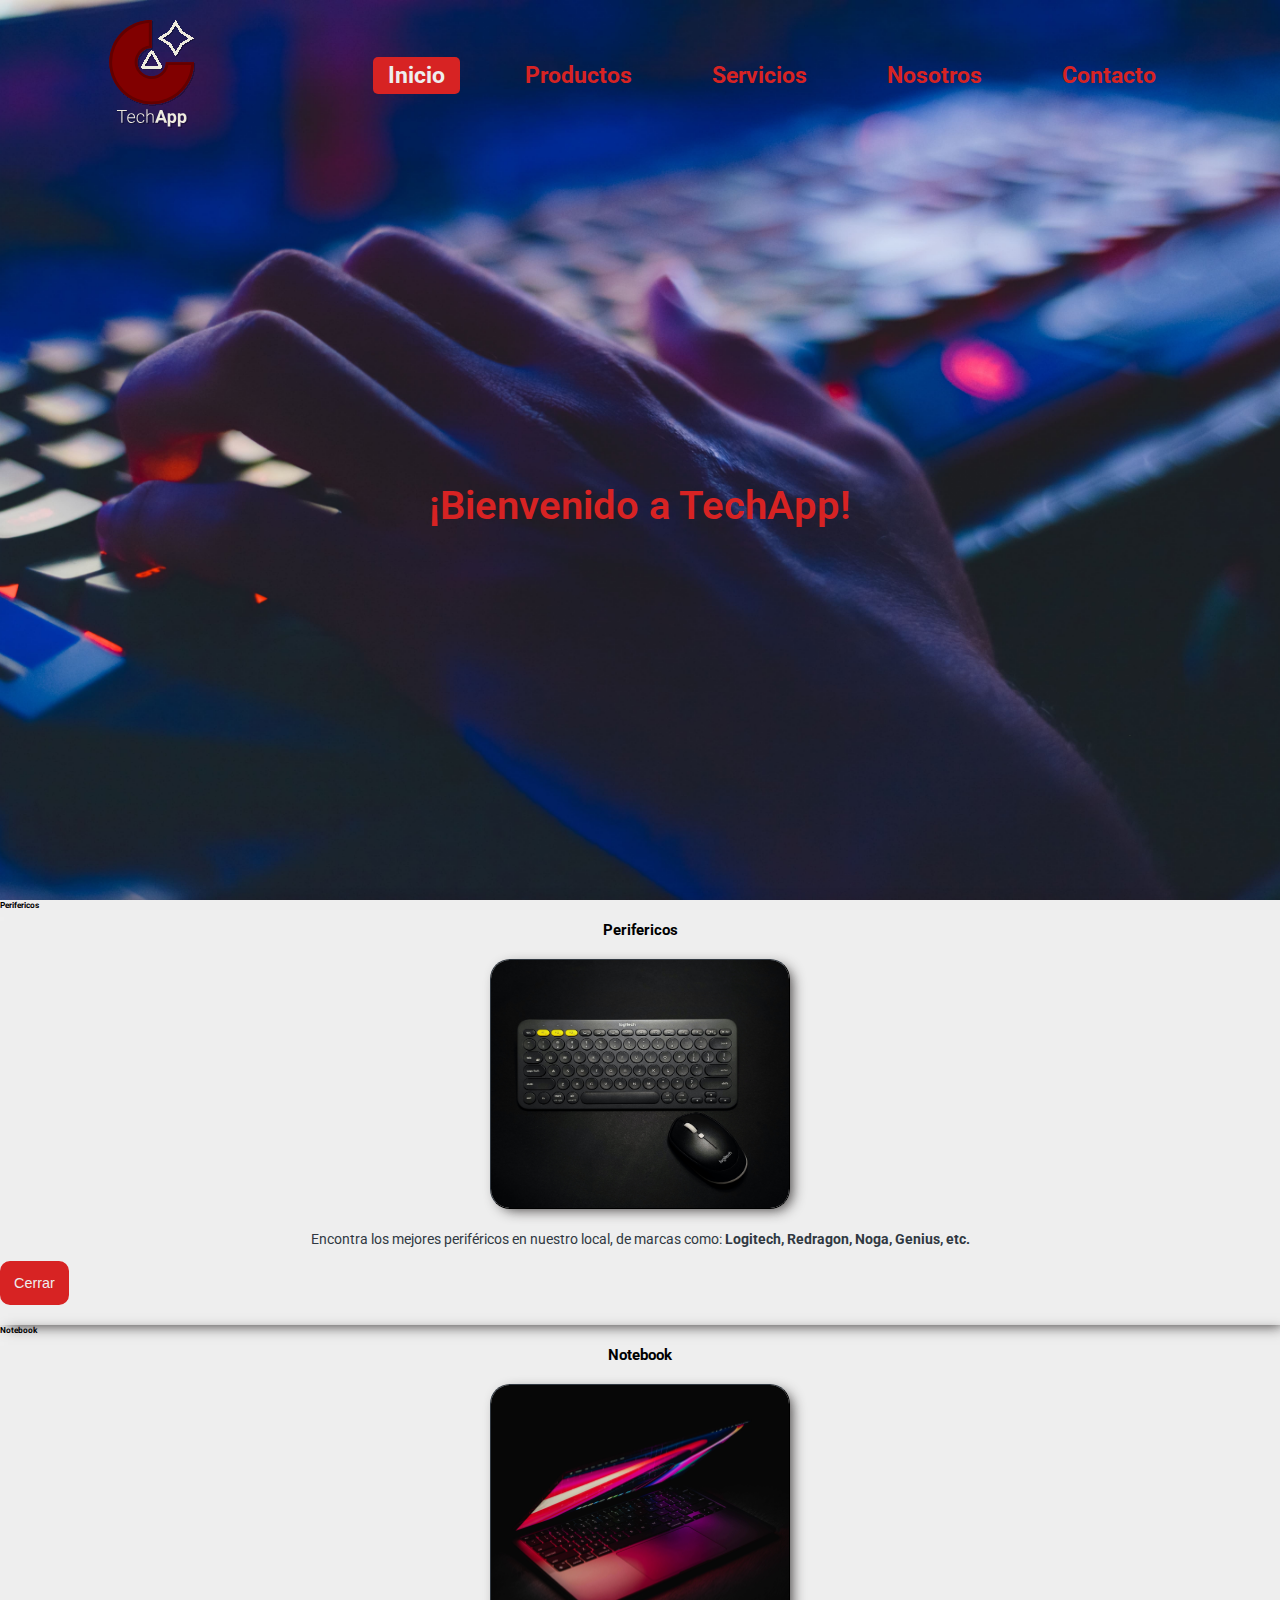
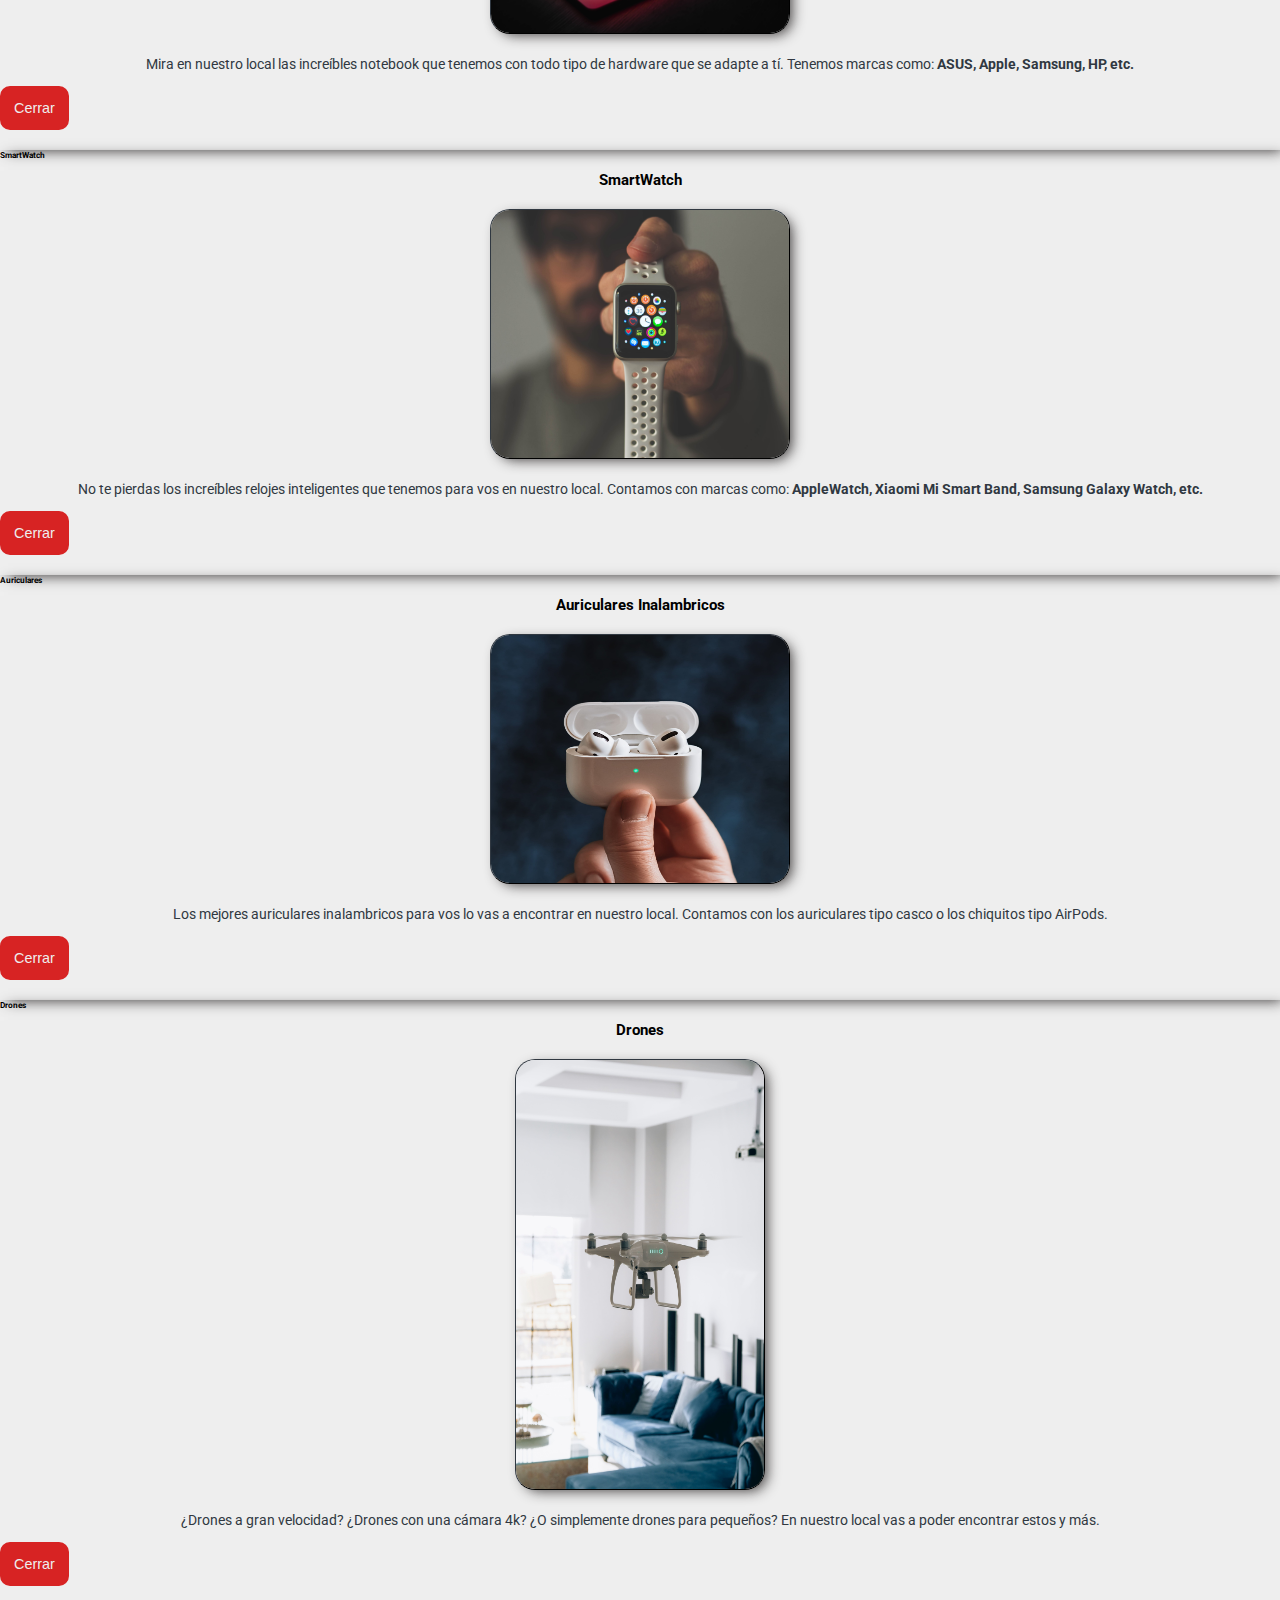
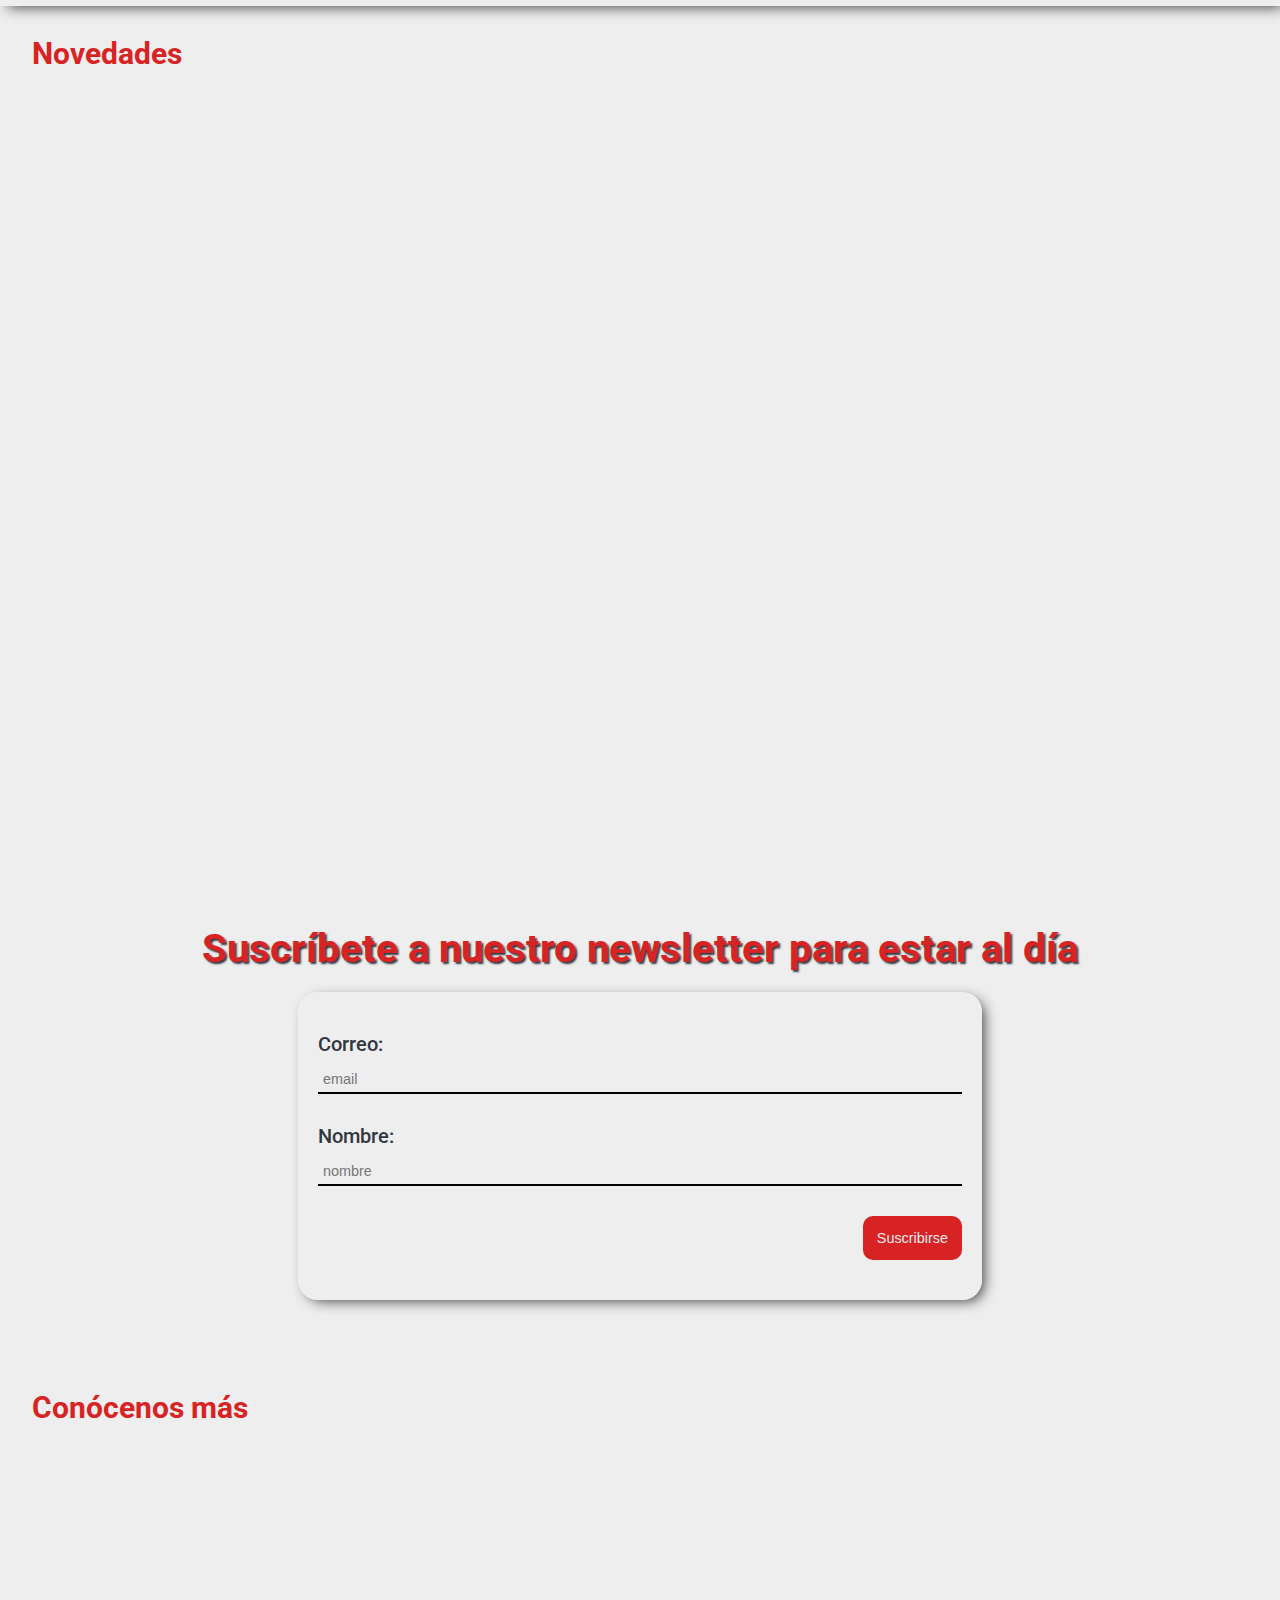
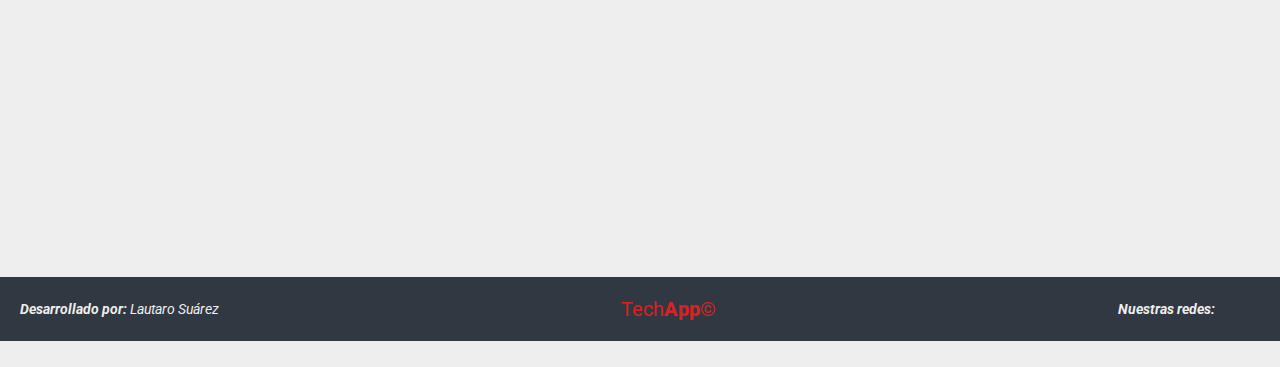
<file: index.html>
<!DOCTYPE html>
<html lang="es">
<head>
    <meta charset="UTF-8">
    <meta http-equiv="X-UA-Compatible" content="IE=edge">
    <meta name="viewport" content="width=device-width, initial-scale=1.0">
    <title>TechApp</title>
    <meta name="description" content="TechApp brinda productos tecnologicos a la venta en nuestro local">
    <meta name="keywords" content="Productos, Tecnologicos, Tecnología, Celulares, Notebook, PC, Computadoras, Drones, Relojes inteligente, Auriculares, newsletter">
    <!-- Bootstrap -->
    <link href="https://cdn.jsdelivr.net/npm/bootstrap@5.1.1/dist/css/bootstrap.min.css" rel="stylesheet" integrity="sha384-F3w7mX95PdgyTmZZMECAngseQB83DfGTowi0iMjiWaeVhAn4FJkqJByhZMI3AhiU" crossorigin="anonymous">
    <!-- CSS -->
    <link rel="stylesheet" href="./css/styles.css">
    <!-- Google Font -->
    <link rel="preconnect" href="https://fonts.googleapis.com">
<link rel="preconnect" href="https://fonts.gstatic.com" crossorigin>
<link href="https://fonts.googleapis.com/css2?family=Roboto:wght@100;300;400;500;700;900&display=swap" rel="stylesheet">
    <!-- Font Awesome -->
    <link rel="stylesheet" href="https://use.fontawesome.com/releases/v5.15.4/css/all.css" integrity="sha384-DyZ88mC6Up2uqS4h/KRgHuoeGwBcD4Ng9SiP4dIRy0EXTlnuz47vAwmeGwVChigm" crossorigin="anonymous">
    <!-- Animacion AOS -->
    <link rel="stylesheet" href="https://unpkg.com/aos@next/dist/aos.css" />
</head>
<body>
    <header id="header">
        <div>
            <a href="./index.html" id="logo">
                <img src="./img/logo2.svg" alt="Logo de techapp">
            </a>
            <!-- MENÚ DE NAVEGACIÓN -->
            <nav>
                <ul class="navegacion">
                    <li><a href="./index.html" id="activo">Inicio</a></li>
                    <li><a href="./paginas/productos.html">Productos</a></li>
                    <li><a href="./paginas/servicios.html">Servicios</a></li>
                    <li><a href="./paginas/nosotros.html">Nosotros</a></li>
                    <li><a href="./paginas/contacto.html">Contacto</a></li>
                </ul>
            </nav>
            <div class="menuHamburguesa">
                <div class="bar1"></div>
                <div class="bar2"></div>
                <div class="bar3"></div>
            </div>
        </div>
        <h1>¡Bienvenido a TechApp!</h1>
        <i class="fas fa-sort-down"></i>
    </header>

    <!-- SECCION MODALES -->
    <div class="modal fade" id="perifericos" tabindex="-1" aria-hidden="true">
        <div class="modal-dialog modal-dialog-centered">
        <div class="modal-content">
            <div class="modal-header">
            <h5 class="modal-title" >Perifericos</h5>
            <button type="button" class="btn-close" data-bs-dismiss="modal" aria-label="Close"></button>
            </div>
            <div class="modal-body modal-boot">
                <article class="modal-boot-description">
                    <h2>Perifericos</h2>
                    <img src="./img/perifericos.jpg" alt="Producto de perifericos" width="300" height="250">
                    <div class="detalles">
                        <p>Encontra los mejores periféricos en nuestro local, de marcas como: <b>Logitech, Redragon, Noga, Genius, etc. </b></p>
                    </div>
                </article>
            </div>
            <div class="modal-footer">
                <button type="button" class="btn btn-principal" data-bs-dismiss="modal">Cerrar</button>
            </div>
        </div>
        </div>
    </div>
    <div class="modal fade" id="notebook" tabindex="-1" aria-hidden="true">
        <div class="modal-dialog modal-dialog-centered">
        <div class="modal-content">
            <div class="modal-header">
            <h5 class="modal-title">Notebook</h5>
            <button type="button" class="btn-close" data-bs-dismiss="modal" aria-label="Close"></button>
            </div>
            <div class="modal-body modal-boot">
                <article class="modal-boot-description">
                    <h2>Notebook</h2>
                    <img src="./img/notebook.jpg" alt="Producto de notebook" width="300" height="250">
                    <div class="detalles">
                        <p>Mira en nuestro local las increíbles notebook que tenemos con todo tipo de hardware que se adapte a tí. Tenemos marcas como: <b>ASUS, Apple, Samsung, HP, etc.</b></p>
                    </div>
                </article>
            </div>
            <div class="modal-footer">
                <button type="button" class="btn btn-principal" data-bs-dismiss="modal">Cerrar</button>
            </div>
        </div>
        </div>
    </div>
    <div class="modal fade" id="smartwatch" tabindex="-1" aria-hidden="true">
        <div class="modal-dialog modal-dialog-centered">
        <div class="modal-content">
            <div class="modal-header">
            <h5 class="modal-title">SmartWatch</h5>
            <button type="button" class="btn-close" data-bs-dismiss="modal" aria-label="Close"></button>
            </div>
            <div class="modal-body modal-boot">
                <article class="modal-boot-description">
                    <h2>SmartWatch</h2>
                    <img src="./img/watch.jpg" alt="Producto de reloj inteligente" width="300" height="250">
                    <div class="detalles">
                        <p>No te pierdas los increíbles relojes inteligentes que tenemos para vos en nuestro local. Contamos con marcas como: <b>AppleWatch, Xiaomi Mi Smart Band, Samsung Galaxy Watch, etc.</b></p>
                    </div>
                </article>
            </div>
            <div class="modal-footer">
                <button type="button" class="btn btn-principal" data-bs-dismiss="modal">Cerrar</button>
            </div>
        </div>
        </div>
    </div>
    <div class="modal fade" id="auriculares" tabindex="-1" aria-hidden="true">
        <div class="modal-dialog modal-dialog-centered">
        <div class="modal-content">
            <div class="modal-header">
            <h5 class="modal-title">Auriculares</h5>
            <button type="button" class="btn-close" data-bs-dismiss="modal" aria-label="Close"></button>
            </div>
            <div class="modal-body modal-boot">
                <article class="modal-boot-description">
                    <h2>Auriculares Inalambricos</h2>
                    <img src="./img/auriculares.jpg" alt="Producto de auriculares" width="300" height="250">
                    <div class="detalles">
                        <p>Los mejores auriculares inalambricos para vos lo vas a encontrar en nuestro local. Contamos con los auriculares tipo casco o los chiquitos tipo AirPods.</p>
                    </div>
                </article>
            </div>
            <div class="modal-footer">
                <button type="button" class="btn btn-principal" data-bs-dismiss="modal">Cerrar</button>
            </div>
        </div>
        </div>
    </div>
    <div class="modal fade" id="drones" tabindex="-1" aria-hidden="true">
        <div class="modal-dialog modal-dialog-centered">
        <div class="modal-content">
            <div class="modal-header">
            <h5 class="modal-title">Drones</h5>
            <button type="button" class="btn-close" data-bs-dismiss="modal" aria-label="Close"></button>
            </div>
            <div class="modal-body modal-boot">
                <article class="modal-boot-description">
                    <h2>Drones</h2>
                    <img src="./img/drones.jpg" alt="Producto sobre drones" width="250" height="431">
                    <div class="detalles">
                        <p>¿Drones a gran velocidad? ¿Drones con una cámara 4k? ¿O simplemente drones para pequeños? En nuestro local vas a poder encontrar estos y más.</p>
                    </div>
                </article>
            </div>
            <div class="modal-footer">
                <button type="button" class="btn btn-principal" data-bs-dismiss="modal">Cerrar</button>
            </div>
        </div>
        </div>
    </div>

    <!-- SECCION NOVEDADES -->
    <section class="contenedor">
        <h2 class="dark-red">Novedades</h2>
        <div class="novedades">
            <div>
                <article class="novedades-producto" data-aos="fade-up">
                    <button data-bs-toggle="modal" data-bs-target="#perifericos">
                        <img src="./img/perifericos.jpg" alt="Producto de perifericos" width="300" height="250">
                    </button>
                    <div class="detalles">
                        <h3>Perifericos</h3>
                        <p>¡No te pierdas lo nuevo en perifericos!</p>
                        <!-- Botón para abrir el modal de bootstrap -->
                        <button type="button" class="btn btn-principal" data-bs-toggle="modal" data-bs-target="#perifericos"> Ver más </button>
                    </div>
                </article>
                <article class="novedades-producto" data-aos="fade-up">
                    <button data-bs-toggle="modal" data-bs-target="#notebook">
                        <img src="./img/notebook.jpg" alt="Producto de notebook" width="300" height="250">
                    </button>
                    <div class="detalles">
                        <h3>Notebook</h3>
                        <p>¡Mira estas notebooks de últimos modelos!</p>
                        <!-- Botón para abrir el modal de bootstrap -->
                        <button type="button" class="btn btn-principal" data-bs-toggle="modal" data-bs-target="#notebook"> Ver más </button>
                    </div>
                </article>
            </div>
            <div>
                <article class="novedades-producto" data-aos="fade-up">
                    <button data-bs-toggle="modal" data-bs-target="#smartwatch">
                        <img src="./img/watch.jpg" alt="Producto de reloj inteligente" width="300" height="250">
                    </button>
                    <div class="detalles">
                        <h3>SmartWatch</h3>
                        <p>¡Lo último en relojes inteligentes!</p>
                        <!-- Botón para abrir el modal de bootstrap -->
                        <button type="button" class="btn btn-principal" data-bs-toggle="modal" data-bs-target="#smartwatch"> Ver más </button>
                    </div>
                </article>
                <article class="novedades-producto" data-aos="fade-up">
                    <button data-bs-toggle="modal" data-bs-target="#auriculares">
                        <img src="./img/auriculares.jpg" alt="Producto de auriculares" width="300" height="250">
                    </button>
                    <div class="detalles">
                        <h3>Auriculares Inalambricos</h3>
                        <p>¡Lo bueno de escuchar música sin cables!</p>
                        <!-- Botón para abrir el modal de bootstrap -->
                        <button type="button" class="btn btn-principal" data-bs-toggle="modal" data-bs-target="#auriculares"> Ver más </button>
                    </div>
                </article>
            </div>
            <article class="novedades-producto" data-aos="fade-up">
                <button data-bs-toggle="modal" data-bs-target="#drones">
                    <img src="./img/drones.jpg" alt="Producto sobre drones" width="350" height="631">
                </button>
                <div class="detalles">
                    <h3>Drones</h3>
                    <p>¡Los drones ya están llegando!</p>
                    <!-- Botón para abrir el modal de bootstrap -->
                    <button type="button" class="btn btn-principal" data-bs-toggle="modal" data-bs-target="#drones"> Ver más </button>
                </div>
            </article>
        </div>
    </section>
    <!-- SECCION NEWSLETTERS -->
    <div class="newsletter">
        <div class="contenedor">
            <h2>Suscríbete a nuestro newsletter para estar al día</h2>
            <form action="GET" class="form-newsletter">
                <div>
                    <label for="email">Correo:</label>
                    <input type="email" id='email' class="input" placeholder="email" required>
                </div>
                <div>
                    <label for="nombre">Nombre:</label>
                    <input type="text" id='nombre' class="input" placeholder="nombre" required>
                </div>
                <input class="btn btn-principal" type="submit" value="Suscribirse">
            </form>
        </div>
    </div>
    <!-- SECCION CONÓCENOS MÁS -->
    <div class="contenedor">
        <h2 class="dark-red">Conócenos más</h2>
        <div class="seccion-conocenos" data-aos="fade-up">
            <a href="#">
                <img src="./img/conocenos.jpg" alt="Foto sobre nosotros">
            </a>
            <div class="detalles" id="detalles-conocenos">
                <h3>Nuestra historia</h3>
                <p>Conoce nuestra historia, horarios y donde estamos en este mundo haciendo click al boton de abajo.</p>
                <a class="btn btn-principal" href="./paginas/nosotros.html">Sobre TechApp</a>
            </div>
        </div>
    </div>
    <!-- FOOTER -->
    <footer>
        <p><strong>Desarrollado por:</strong> Lautaro Suárez</p>
        <a href="./index.html">Tech<span class="bold">App</span>&copy;</a>
        <div class="redes">
            <p><strong>Nuestras redes:</strong></p>
            <a href="#"><i class="fab fa-facebook"></i></a>
            <a href="#"><i class="fab fa-instagram"></i></a>
            <a href="#"><i class="fab fa-whatsapp"></i></a>
        </div>
    </footer>

    <!-- SECCIÓN RECARGA DE PÁGINA -->
    <div id="loader-wrapper">
        <span class="loader"><span class="loader-inner"></span></span>
        <h2>Cargando...</h2>
    </div>

    <!-- Bootstrap JS -->
    <script src="https://cdn.jsdelivr.net/npm/bootstrap@5.1.1/dist/js/bootstrap.bundle.min.js" integrity="sha384-/bQdsTh/da6pkI1MST/rWKFNjaCP5gBSY4sEBT38Q/9RBh9AH40zEOg7Hlq2THRZ" crossorigin="anonymous"></script>
    <!-- JavaScript -->
    <script src="./js/script.js"></script>
    <!-- AOS -->
    <script src="https://unpkg.com/aos@next/dist/aos.js"></script>
    <script>
        /* Iniciamos las animaciones de AOS */
        AOS.init();
    </script>
</body>
</html>
</file>
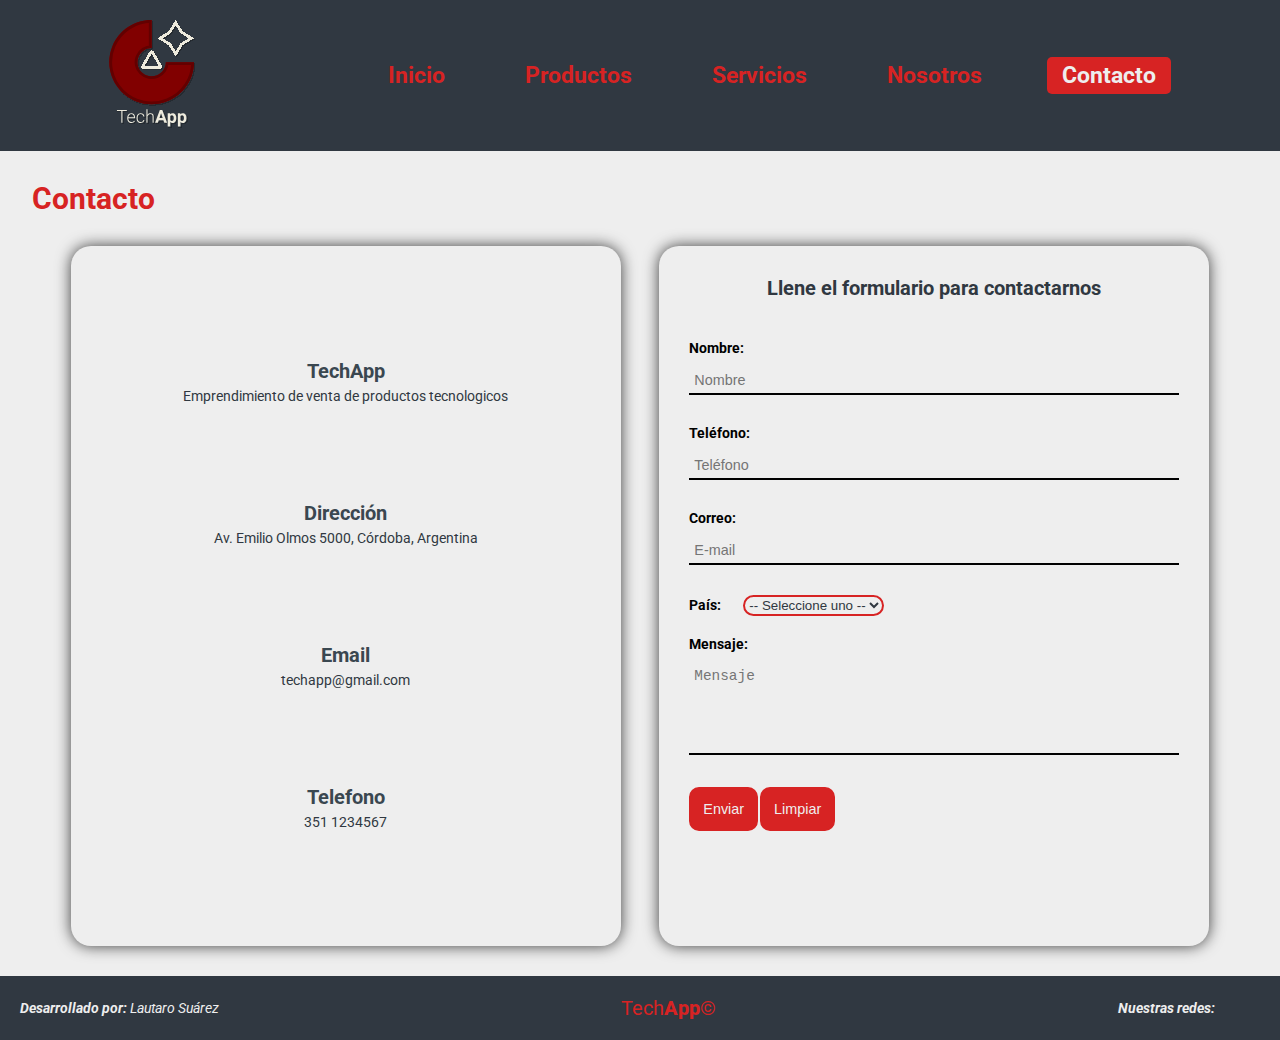
<file: paginas/contacto.html>
<!DOCTYPE html>
<html lang="es">
<head>
    <meta charset="UTF-8">
    <meta http-equiv="X-UA-Compatible" content="IE=edge">
    <meta name="viewport" content="width=device-width, initial-scale=1.0">
    <title>TechApp</title>
    <meta name="description" content="¿Todavía te quedan dudas? No hay problema! Entra y contactános">
    <meta name="keywords" content="Contacto, información, Hablar, Mensaje, Dudas, Preguntas">
    <!-- CSS -->
    <link rel="stylesheet" href="../css/styles.css">
    <!-- Google Font -->
    <link rel="preconnect" href="https://fonts.googleapis.com">
    <link rel="preconnect" href="https://fonts.gstatic.com" crossorigin>
    <link href="https://fonts.googleapis.com/css2?family=Roboto:wght@100;300;400;500;700;900&display=swap" rel="stylesheet">
    <!-- Font Awesome -->
    <link rel="stylesheet" href="https://use.fontawesome.com/releases/v5.15.4/css/all.css" integrity="sha384-DyZ88mC6Up2uqS4h/KRgHuoeGwBcD4Ng9SiP4dIRy0EXTlnuz47vAwmeGwVChigm" crossorigin="anonymous">
</head>
<body>
    <header>
        <a href="./index.html" id="logo">
            <img src="../img/logo2.svg" alt="Logo de techapp">
        </a>
        <!-- MENÚ DE NAVEGACIÓN -->
        <nav>
            <ul class="navegacion">
                <li><a href="../index.html">Inicio</a></li>
                <li><a href="./productos.html">Productos</a></li>
                <li><a href="./servicios.html">Servicios</a></li>
                <li><a href="./nosotros.html">Nosotros</a></li>
                <li><a href="./contacto.html" id="activo">Contacto</a></li>
            </ul>
        </nav>
        <div class="menuHamburguesa">
            <div class="bar1"></div>
            <div class="bar2"></div>
            <div class="bar3"></div>
        </div>
    </header>

    <!-- CUERPO -->
    <div class="contenedor">
        <h1 class="dark-red">Contacto</h1>
        <div class="contacto">
            <div class="contacto-detalle">
                <div class="detalles">
                    <h3>TechApp</h3>
                    <p>Emprendimiento de venta de productos tecnologicos</p>
                </div>
                <div class="detalles">
                    <h3>Dirección</h3>
                    <p>Av. Emilio Olmos 5000, Córdoba, Argentina</p>
                </div>
                <div class="detalles">
                    <h3>Email</h3>
                    <p>techapp@gmail.com</p>
                </div>
                <div class="detalles">
                    <h3>Telefono</h3>
                    <p>351 1234567</p>
                </div>
            </div>
            <div>
                <form action="GET" class="form-contact">
                    <h2>Llene el formulario para contactarnos</h2>
                    <div>
                        <label for="nombre">Nombre:</label>
                        <input type="text" name="nombre" id="nombre" class="input" placeholder="Nombre">
                    </div>
                    <div>
                        <label for="tel">Teléfono:</label>
                        <input type="tel" name="tel" id="tel" class='input' placeholder="Teléfono" required>
                    </div>
                    <div>
                        <label for="email">Correo:</label>
                        <input type="email" name="email" id="email" class="input" placeholder="E-mail" required>
                    </div>
                    <div>
                        <label for="pais">País:</label>
                        <select name="pais" id="pais" required>
                            <option value="">-- Seleccione uno --</option>
                            <option value="arg">Argentina</option>
                            <option value="br">Brasil</option>
                            <option value="chi">Chile</option>
                            <option value="uru">Uruguay</option>
                            <option value="otro">Otro</option>
                        </select>
                    </div>
                    <div>
                        <label for="msg">Mensaje:</label>
                        <textarea placeholder="Mensaje" name="msg" class="input" id="msg" cols="20" rows="5" required></textarea>
                    </div>
                    <div>
                        <input type="submit" value="Enviar" class="btn btn-principal">
                        <input type="reset" value="Limpiar" class="btn btn-principal">
                    </div>
                </form>
            </div>
        </div>
    </div>

    <!-- FOOTER -->
    <footer>
        <p><strong>Desarrollado por:</strong> Lautaro Suárez</p>
        <a href="../index.html">Tech<span class="bold">App</span>&copy;</a>
        <div class="redes">
            <p><strong>Nuestras redes:</strong></p>
            <a href="#"><i class="fab fa-facebook"></i></a>
            <a href="#"><i class="fab fa-instagram"></i></a>
            <a href="#"><i class="fab fa-whatsapp"></i></a>
        </div>
    </footer>

    <!-- SECCIÓN RECARGA DE PÁGINA -->
    <div id="loader-wrapper">
        <span class="loader"><span class="loader-inner"></span></span>
        <h2>Cargando...</h2>
    </div>

    <!-- JavaScript -->
    <script src="../js/script.js"></script>
</body>
</html>
</file>
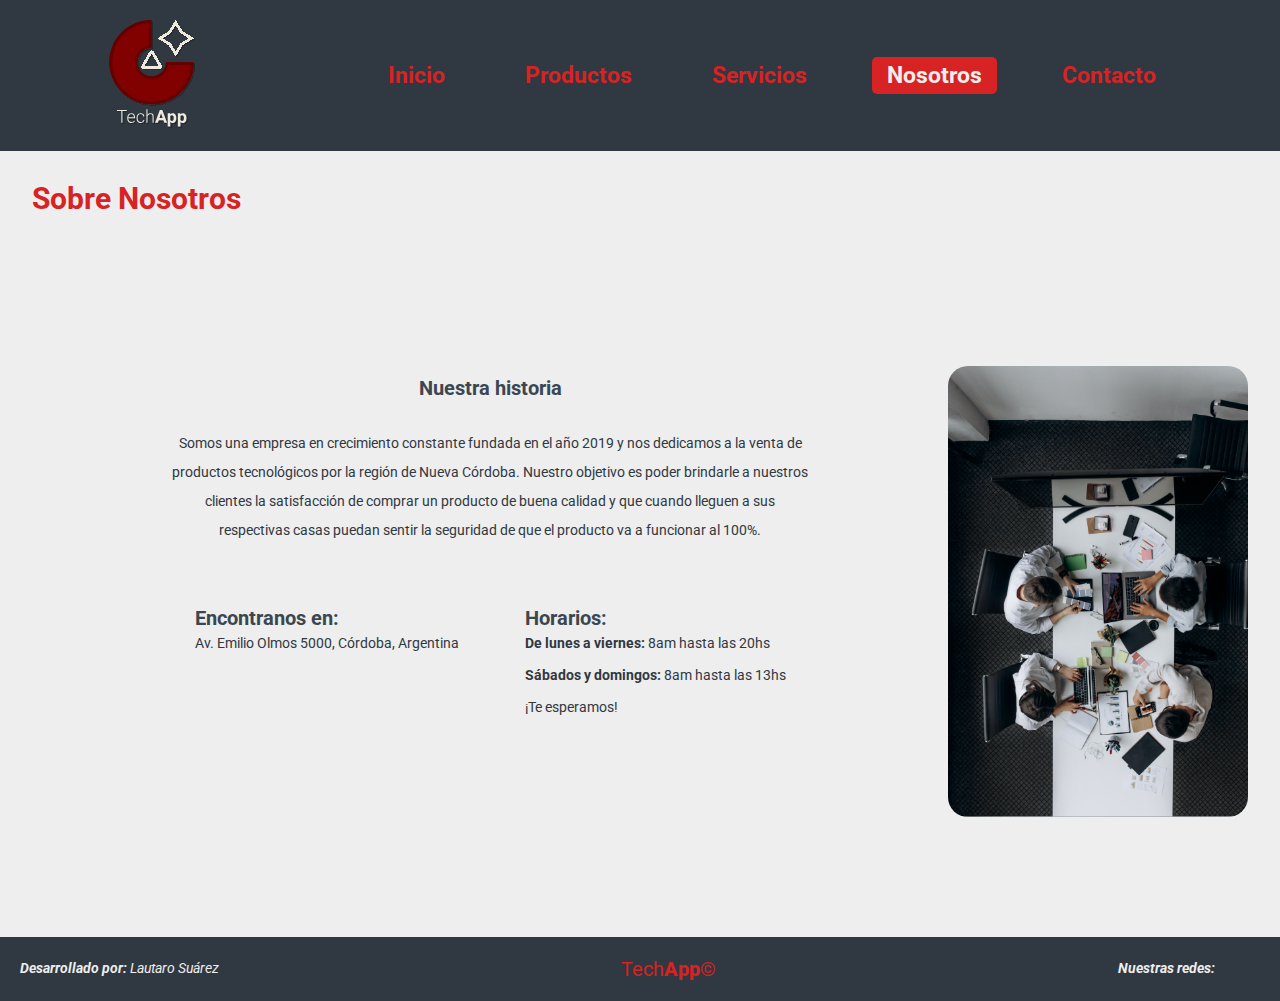
<file: paginas/nosotros.html>
<!DOCTYPE html>
<html lang="es">
<head>
    <meta charset="UTF-8">
    <meta http-equiv="X-UA-Compatible" content="IE=edge">
    <meta name="viewport" content="width=device-width, initial-scale=1.0">
    <title>TechApp</title>
    <meta name="description" content="¿No sabes quienes somos? Vení a conocernos.">
    <meta name="keywords" content="Nosotros, About, Ubicacion, Horario, Historia">
    <!-- CSS -->
    <link rel="stylesheet" href="../css/styles.css">
    <!-- Google Font -->
    <link rel="preconnect" href="https://fonts.googleapis.com">
<link rel="preconnect" href="https://fonts.gstatic.com" crossorigin>
<link href="https://fonts.googleapis.com/css2?family=Roboto:wght@100;300;400;500;700;900&display=swap" rel="stylesheet">
    <!-- Font Awesome -->
    <link rel="stylesheet" href="https://use.fontawesome.com/releases/v5.15.4/css/all.css" integrity="sha384-DyZ88mC6Up2uqS4h/KRgHuoeGwBcD4Ng9SiP4dIRy0EXTlnuz47vAwmeGwVChigm" crossorigin="anonymous">
</head>
<body>
    <header>
        <a href="../index.html" id="logo">
            <img src="../img/logo2.svg" alt="Logo de techapp">
        </a>
        <!-- MENÚ DE NAVEGACIÓN -->
        <nav>
            <ul class="navegacion">
                <li><a href="../index.html">Inicio</a></li>
                <li><a href="./productos.html">Productos</a></li>
                <li><a href="./servicios.html">Servicios</a></li>
                <li><a href="./nosotros.html" id="activo">Nosotros</a></li>
                <li><a href="./contacto.html">Contacto</a></li>
            </ul>
        </nav>
        <div class="menuHamburguesa">
            <div class="bar1"></div>
            <div class="bar2"></div>
            <div class="bar3"></div>
        </div>
    </header>

    <!-- CUERPO -->
    <div class="contenedor">
        <h1 class="dark-red">Sobre Nosotros</h1>
        <div class="nosotros">
            <div>
                <div class="detalles">
                    <h3>Nuestra historia</h3>
                    <p>Somos una empresa en crecimiento constante fundada en el año 2019 y nos dedicamos a la venta de productos tecnológicos por la región de Nueva Córdoba. Nuestro objetivo es poder brindarle a nuestros clientes la satisfacción de comprar un producto de buena calidad y que cuando lleguen a sus respectivas casas puedan sentir la seguridad de que el producto va a funcionar al 100%.</p>
                </div>
                <div id="detalle-nosotros">
                    <div class="detalles">
                        <h3>Encontranos en:</h3>
                        <p>Av. Emilio Olmos 5000, Córdoba, Argentina</p>
                        <iframe src="https://www.google.com/maps/embed?pb=!1m18!1m12!1m3!1d3404.9772099229117!2d-64.18104504896442!3d-31.414753981313385!2m3!1f0!2f0!3f0!3m2!1i1024!2i768!4f13.1!3m3!1m2!1s0x9432a29c3cb85087%3A0x7131d4b21b91ac0b!2sAv.%20Emilio%20Olmos%2C%20X5000%20C%C3%B3rdoba!5e0!3m2!1ses-419!2sar!4v1629396573049!5m2!1ses-419!2sar" width="300" style="border:0;" allowfullscreen="" loading="lazy"></iframe> <!-- Ubicacion seleccionada al azar -->
                    </div>
                    <div class="detalles">
                        <h3>Horarios:</h3>
                        <p><strong>De lunes a viernes: </strong>8am hasta las 20hs</p>
                        <p><strong>Sábados y domingos: </strong>8am hasta las 13hs</p>
                        <p>¡Te esperamos!</p>
                    </div>
                </div>
            </div>
            <img src="../img/nosotros.jpg" alt="Nosotros trabajando" width="300">
        </div>
    </div>

    <!-- FOOTER -->
    <footer>
        <p><strong>Desarrollado por:</strong> Lautaro Suárez</p>
        <a href="../index.html">Tech<span class="bold">App</span>&copy;</a>
        <div class="redes">
            <p><strong>Nuestras redes:</strong></p>
            <a href="#"><i class="fab fa-facebook"></i></a>
            <a href="#"><i class="fab fa-instagram"></i></a>
            <a href="#"><i class="fab fa-whatsapp"></i></a>
        </div>
    </footer>

    <!-- SECCIÓN RECARGA DE PÁGINA -->
    <div id="loader-wrapper">
        <span class="loader"><span class="loader-inner"></span></span>
        <h2>Cargando...</h2>
    </div>

    <!-- JavaScript -->
    <script src="../js/script.js"></script>
</body>
</html>
</file>
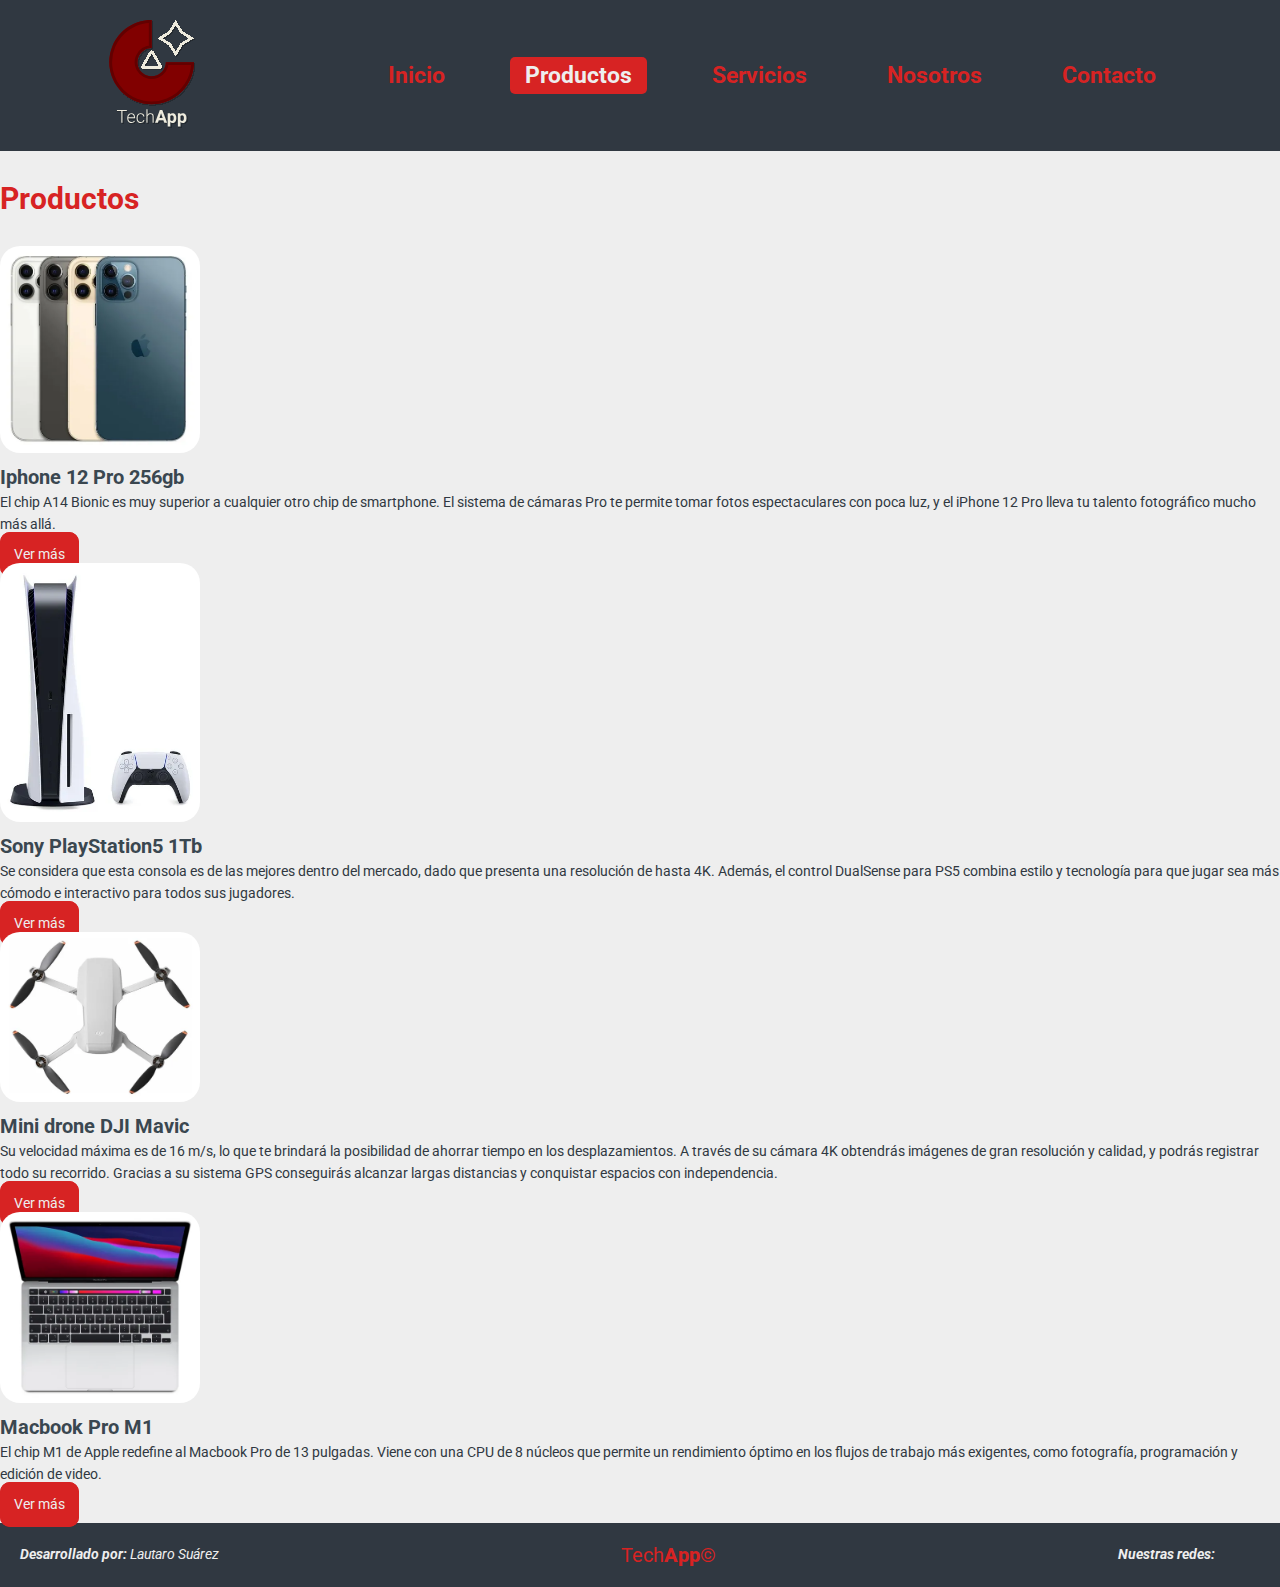
<file: paginas/productos.html>
<!DOCTYPE html>
<html lang="es">
<head>
    <meta charset="UTF-8">
    <meta http-equiv="X-UA-Compatible" content="IE=edge">
    <meta name="viewport" content="width=device-width, initial-scale=1.0">
    <title>TechApp</title>
    <meta name="description" content="¡Mira los productos que tenemos disponibles!">
    <meta name="keywords" content="Productos, Venta, Celulares, Notebook, PC, Computadoras, Drones, Relojes inteligente, Auriculares, PS5, PlayStation, Iphone">
    <!-- Bootstrap -->
    <link href="https://cdn.jsdelivr.net/npm/bootstrap@5.1.1/dist/css/bootstrap.min.css" rel="stylesheet" integrity="sha384-F3w7mX95PdgyTmZZMECAngseQB83DfGTowi0iMjiWaeVhAn4FJkqJByhZMI3AhiU" crossorigin="anonymous">
    <!-- CSS -->
    <link rel="stylesheet" href="../css/styles.css">
    <!-- Google Font -->
    <link rel="preconnect" href="https://fonts.googleapis.com">
    <link rel="preconnect" href="https://fonts.gstatic.com" crossorigin>
    <link href="https://fonts.googleapis.com/css2?family=Roboto:wght@100;300;400;500;700;900&display=swap" rel="stylesheet">
    <!-- Font Awesome -->
    <link rel="stylesheet" href="https://use.fontawesome.com/releases/v5.15.4/css/all.css" integrity="sha384-DyZ88mC6Up2uqS4h/KRgHuoeGwBcD4Ng9SiP4dIRy0EXTlnuz47vAwmeGwVChigm" crossorigin="anonymous">
    <!-- Animacion AOS -->
    <link rel="stylesheet" href="https://unpkg.com/aos@next/dist/aos.css" />
</head>
<body>
    <header>
        <a href="../index.html" id="logo">
            <img src="../img/logo2.svg" alt="Logo de techapp">
        </a>
        <!-- MENÚ DE NAVEGACIÓN -->
        <nav>
            <ul class="navegacion">
                <li><a href="../index.html">Inicio</a></li>
                <li><a href="./productos.html" id="activo">Productos</a></li>
                <li><a href="./servicios.html">Servicios</a></li>
                <li><a href="./nosotros.html">Nosotros</a></li>
                <li><a href="./contacto.html">Contacto</a></li>
            </ul>
        </nav>
        <div class="menuHamburguesa">
            <div class="bar1"></div>
            <div class="bar2"></div>
            <div class="bar3"></div>
        </div>
    </header>

    <!-- CUERPO -->
    <div class="container">
        <h1 class="h1 dark-red">Productos</h1>
        <div class="row mb-5">
            <div class="img-producto text-center col-sm-4 col-lg-5">
                <a href='https://articulo.mercadolibre.com.ar/MLA-871664484-iphone-12-pro-256gb-caja-sellada-garantia-apple-_JM' target="_blank">
                    <img src="../img/iphone12.webp" alt="Producto de Iphone 12">
                </a>
            </div>
            <div class="detalles col-sm-8 col-lg-7">
                <h3>Iphone 12 Pro 256gb</h3>
                <p>El chip A14 Bionic es muy superior a cualquier otro chip de smartphone. El sistema de cámaras Pro te permite tomar fotos espectaculares con poca luz, y el iPhone 12 Pro lleva tu talento fotográfico mucho más allá.</p>
                <div class="text-end">
                    <a href='https://articulo.mercadolibre.com.ar/MLA-871664484-iphone-12-pro-256gb-caja-sellada-garantia-apple-_JM' target="_blank" class="btn btn-principal col-12 col-md-6 col-lg-4">Ver más</a>
                </div>
            </div>
        </div>
        <div class="row mb-5">
            <div class="img-producto text-center col-sm-4 col-lg-5">
                <a href="https://www.mercadolibre.com.ar/sony-playstation-5-825gb-standard-color-blanco-y-negro/p/MLA16171888" target="_blank">
                    <img src="../img/ps5.webp" alt="Producto de una PlayStation5" width="200">
                </a>
            </div>
            <div class="detalles col-sm-8 col-lg-7">
                <h3>Sony PlayStation5 1Tb</h3>
                <p>
                    Se considera que esta consola es de las mejores dentro del mercado, dado que presenta una resolución de hasta 4K.
                    Además, el control DualSense para PS5 combina estilo y tecnología para que jugar sea más cómodo e interactivo para todos sus jugadores.
                </p>
                <div class="text-end">
                    <a href="https://www.mercadolibre.com.ar/sony-playstation-5-825gb-standard-color-blanco-y-negro/p/MLA16171888" target="_blank" class="btn btn-principal col-12 col-md-6 col-lg-4">Ver más</a>
                </div>
            </div>
        </div>
        <div class="row mb-5">
            <div class="img-producto text-center col-sm-4 col-lg-5">
                <a href="https://www.mercadolibre.com.ar/mini-drone-dji-mavic-mini-2-fly-more-combo-con-camara-4k-light-gray/p/MLA16330820" target="_blank">
                    <img src="../img/drone.webp" alt="Producto de un dron DJI" width="200">
                </a>
            </div>
            <div class="detalles col-sm-8 col-lg-7">
                <h3>Mini drone DJI Mavic</h3>
                <p>Su velocidad máxima es de 16 m/s, lo que te brindará la posibilidad de ahorrar tiempo en los desplazamientos.
                A través de su cámara 4K obtendrás imágenes de gran resolución y calidad, y podrás registrar todo su recorrido. Gracias a su sistema GPS conseguirás alcanzar largas distancias y conquistar espacios con independencia.</p>
                <div class="text-end">
                    <a href="https://www.mercadolibre.com.ar/mini-drone-dji-mavic-mini-2-fly-more-combo-con-camara-4k-light-gray/p/MLA16330820" target="_blank" class="btn btn-principal col-12 col-md-6 col-lg-4">Ver más</a>
                </div>
            </div>
        </div>
        <div class="row mb-5">
            <div class="img-producto text-center col-sm-4 col-lg-5">
                <a href="https://articulo.mercadolibre.com.ar/MLA-922789547-macbook-pro-13-m1-chip-256gb-space-gray-_JM" target="_blank">
                    <img src="../img/macbook.webp" alt="Producto de macbook pro" width="200">
                </a>
            </div>
            <div class="detalles col-sm-8 col-lg-7">
                <h3>Macbook Pro M1</h3>
                <p>El chip M1 de Apple redefine al Macbook Pro de 13 pulgadas. Viene con una CPU de 8 núcleos que permite un rendimiento óptimo en los flujos de trabajo más exigentes, como fotografía, programación y edición de video.</p>
                <div class="text-end">
                    <a href="https://articulo.mercadolibre.com.ar/MLA-922789547-macbook-pro-13-m1-chip-256gb-space-gray-_JM" target="_blank" class="btn btn-principal col-12 col-md-6 col-lg-4">Ver más</a>
                </div>
            </div>
        </div>
    </div>

    <!-- FOOTER -->
    <footer>
        <p><strong>Desarrollado por:</strong> Lautaro Suárez</p>
        <a href="../index.html">Tech<span class="bold">App</span>&copy;</a>
        <div class="redes">
            <p><strong>Nuestras redes:</strong></p>
            <a href="#"><i class="fab fa-facebook"></i></a>
            <a href="#"><i class="fab fa-instagram"></i></a>
            <a href="#"><i class="fab fa-whatsapp"></i></a>
        </div>
    </footer>

    <!-- SECCIÓN RECARGA DE PÁGINA -->
    <div id="loader-wrapper">
        <span class="loader"><span class="loader-inner"></span></span>
        <h2>Cargando...</h2>
    </div>

    <!-- JavaScript -->
    <script src="../js/script.js"></script>
    <!-- AOS -->
    <script src="https://unpkg.com/aos@next/dist/aos.js"></script>
    <script>
        /* Iniciamos las animaciones de AOS */
        AOS.init();
    </script>
</body>
</html>
</file>
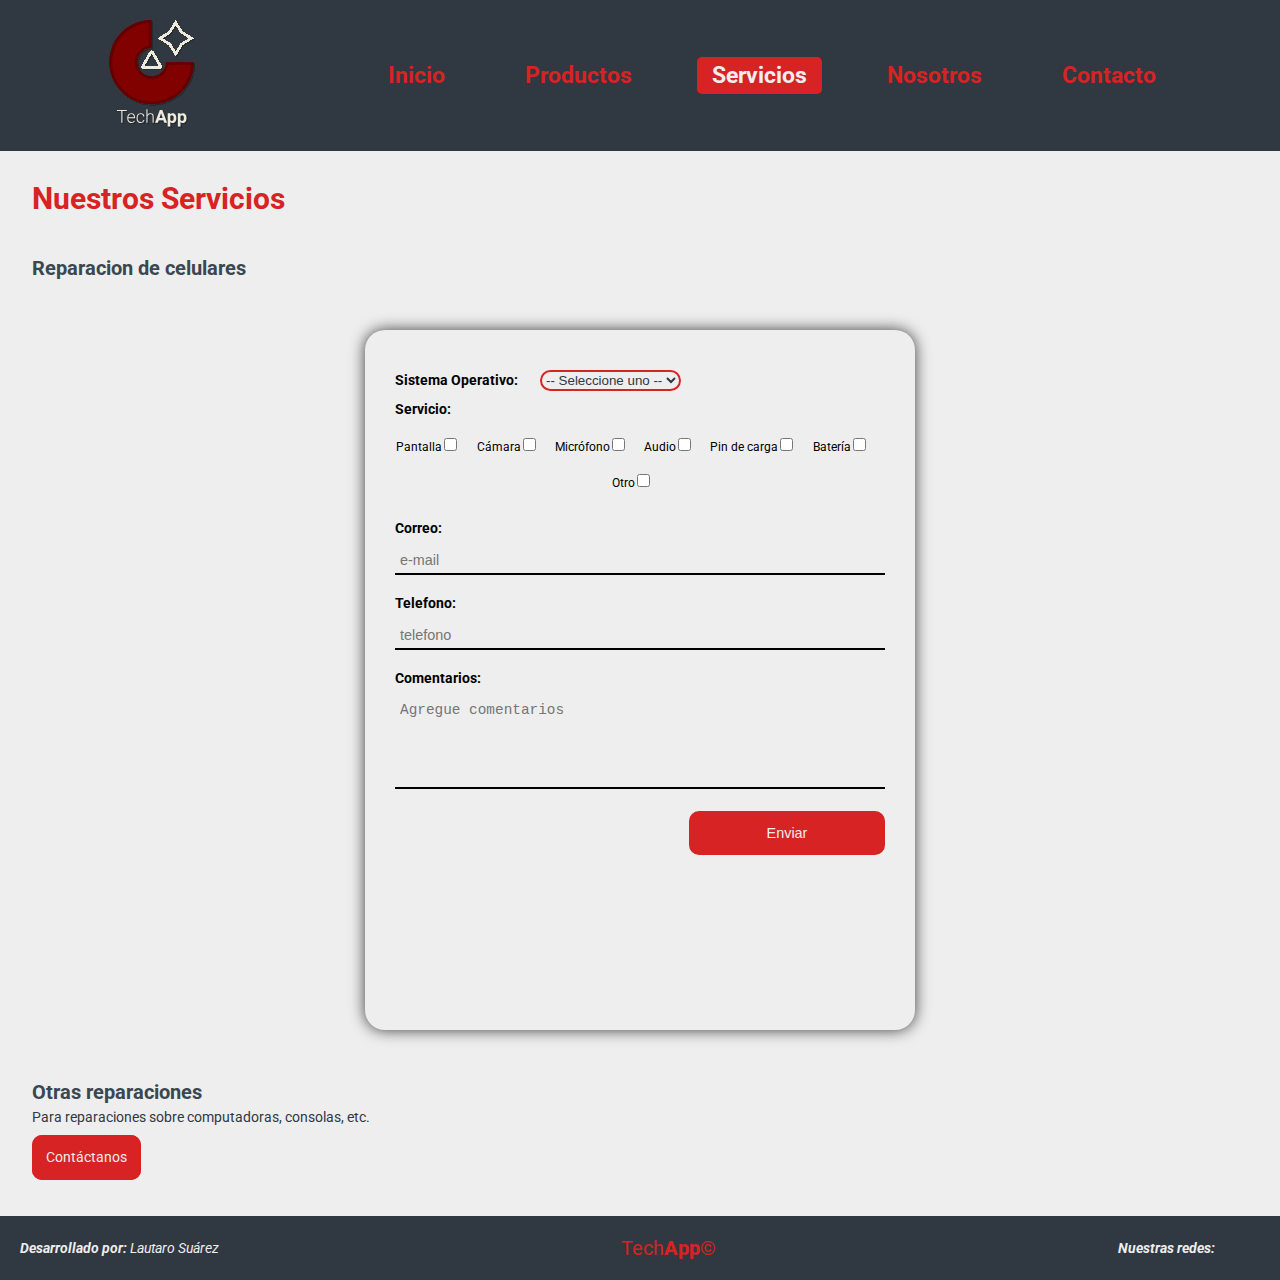
<file: paginas/servicios.html>
<!DOCTYPE html>
<html lang="es">
<head>
    <meta charset="UTF-8">
    <meta http-equiv="X-UA-Compatible" content="IE=edge">
    <meta name="viewport" content="width=device-width, initial-scale=1.0">
    <title>TechApp</title>
    <meta name="description" content="¿Necesitas reparar tu celular o notebook? Entra para ver los servicios que ofrecemos...">
    <meta name="keywords" content="Servicios, Celulares, Notebook, Pantalla, Rota, Audio, Batería, Micrófono, Cámara, Pin de carga, Técnico">
    <!-- CSS -->
    <link rel="stylesheet" href="../css/styles.css">
    <!-- Google Font -->
    <link rel="preconnect" href="https://fonts.googleapis.com">
<link rel="preconnect" href="https://fonts.gstatic.com" crossorigin>
<link href="https://fonts.googleapis.com/css2?family=Roboto:wght@100;300;400;500;700;900&display=swap" rel="stylesheet">
    <!-- Font Awesome -->
    <link rel="stylesheet" href="https://use.fontawesome.com/releases/v5.15.4/css/all.css" integrity="sha384-DyZ88mC6Up2uqS4h/KRgHuoeGwBcD4Ng9SiP4dIRy0EXTlnuz47vAwmeGwVChigm" crossorigin="anonymous">
</head>
<body>
    <header>
        <a href="../index.html" id="logo">
            <img src="../img/logo2.svg" alt="Logo de techapp">
        </a>
        <!-- MENÚ DE NAVEGACIÓN -->
        <nav>
            <ul class="navegacion">
                <li><a href="../index.html">Inicio</a></li>
                <li><a href="./productos.html">Productos</a></li>
                <li><a href="./servicios.html" id="activo">Servicios</a></li>
                <li><a href="./nosotros.html">Nosotros</a></li>
                <li><a href="./contacto.html">Contacto</a></li>
            </ul>
        </nav>
        <div class="menuHamburguesa">
            <div class="bar1"></div>
            <div class="bar2"></div>
            <div class="bar3"></div>
        </div>
    </header>

    <!-- CUERPO -->
    <div class="contenedor">
        <h1 class="dark-red">Nuestros Servicios</h1>
        <div>
            <div class="detalles">
                <h3>Reparacion de celulares</h3>
                <form action="GET" class="form-service">
                    <div>
                        <label for="so">Sistema Operativo:</label>
                        <select name="so" id="so" required>
                            <option value="">-- Seleccione uno --</option>
                            <option value="apple">Apple</option>
                            <option value="android">Android</option>
                            <option value="otro">Otro</option>
                        </select>
                    </div>
                    <div id="type-service">
                        <label>Servicio:</label>
                        <div id="detalle-service">
                            <div>
                                <label for="pantalla">Pantalla</label>
                                <input type="checkbox" name="pantalla" id="pantalla">
                            </div>
                            <div>
                                <label for="camara">Cámara</label>
                                <input type="checkbox" name="camara" id="camara">
                            </div>
                            <div>
                                <label for="microfono">Micrófono</label>
                                <input type="checkbox" name="microfono" id="microfono">
                            </div>
                            <div>
                                <label for="audio">Audio</label>
                                <input type="checkbox" name="audio" id="audio">
                            </div>
                            <div>
                                <label for="pin">Pin de carga</label>
                                <input type="checkbox" name="pin" id="pin">
                            </div>
                            <div>
                                <label for="bateria">Batería</label>
                                <input type="checkbox" name="bateria" id="bateria">
                            </div>
                            <div>
                                <label for="otro">Otro</label>
                                <input type="checkbox" name="otro" id="otro">
                            </div>
                        </div>
                    </div>
                    <div>
                        <label for="email">Correo:</label>
                        <input type="email" id="email" placeholder="e-mail" class="input" required>
                    </div>
                    <div>
                        <label for="tel">Telefono:</label>
                        <input type="tel" id="tel" placeholder="telefono" class="input">  
                    </div>
                    <div>
                        <label for="comen">Comentarios:</label>
                        <textarea name="comen" id="comen" placeholder="Agregue comentarios" rows="5" class="input"></textarea>
                    </div>
                    <div class="right">
                        <input class="btn btn-principal" type="submit" value="Enviar">
                    </div>
                </form>
            </div>
            <div class="detalles" id="other-service">
                <h3>Otras reparaciones</h3>
                <p>Para reparaciones sobre computadoras, consolas, etc.</p>
                <a class="btn btn-principal" href="./contacto.html">Contáctanos</a>
            </div>
        </div>
    </div>

    <!-- SECCION FOOTER -->
    <footer>
        <p><strong>Desarrollado por:</strong> Lautaro Suárez</p>
        <a href="../index.html">Tech<span class="bold">App</span>&copy;</a>
        <div class="redes">
            <p><strong>Nuestras redes:</strong></p>
            <a href="#"><i class="fab fa-facebook"></i></a>
            <a href="#"><i class="fab fa-instagram"></i></a>
            <a href="#"><i class="fab fa-whatsapp"></i></a>
        </div>
    </footer>

    <!-- SECCIÓN RECARGA DE PÁGINA -->
    <div id="loader-wrapper">
        <span class="loader"><span class="loader-inner"></span></span>
        <h2>Cargando...</h2>
    </div>

    <!-- JavaScript -->
    <script src="../js/script.js"></script>
</body>
</html>
</file>
<file: css/styles.css>
@charset "UTF-8";
/* ---------- UTILIDADES ---------- */
.dark-red {
  color: #D72323;
  font-size: 2.5rem;
  padding: 3rem 0;
}

.bold {
  font-weight: 800;
}

.right {
  text-align: right;
}

.contenedor {
  width: 90%;
  max-width: 150rem;
  margin: 0 auto;
}

.btn {
  border: 2px solid #D72323;
  text-decoration: none;
  background: none;
  padding: 1.2rem;
  margin-bottom: 1rem;
  cursor: pointer;
  font-size: 1.2rem;
  border-radius: 1rem;
  text-align: center;
}

.btn.btn-principal {
  background-color: #D72323;
  color: #EEEEEE;
  -webkit-transition: .7s all;
  transition: .7s all;
}

.btn.btn-principal:hover {
  background-color: transparent;
  color: #D72323;
  border: 2px solid #D72323;
}

.detalles h3 {
  color: #3A4750;
  font-size: 1.8rem;
  margin: 1rem 0 .3rem 0;
}

.detalles p {
  color: #303841;
  font-size: 1.2rem;
  margin-bottom: 1rem;
  line-height: 2rem;
}

.input {
  background-color: transparent;
  color: #303841;
  margin: 1rem auto;
  border: none;
  border-bottom: 2px solid black;
  font-size: 1.44rem;
  padding: .5rem;
  width: 100%;
  -webkit-transition: .3s all;
  transition: .3s all;
}

.input:hover {
  border-color: #D72323;
}

.input:focus {
  -webkit-transform: scale(1.1);
          transform: scale(1.1);
}

textarea {
  resize: none;
}

/* Media Queries */
@media (min-width: 468px) {
  .btn {
    font-size: 1.44rem;
  }
  .detalles h3 {
    font-size: 1.9rem;
  }
  .detalles p {
    font-size: 1.44rem;
  }
}

@media (min-width: 768px) {
  .dark-red {
    font-size: 3rem;
  }
  .contenedor {
    width: 95%;
  }
  .btn {
    margin-bottom: 2rem;
  }
  .detalles h3 {
    font-size: 2rem;
  }
  .detalles p {
    margin-bottom: 1rem;
    line-height: 2.2rem;
  }
  .input:focus {
    -webkit-transform: scale(1);
            transform: scale(1);
  }
}

/* ---------- ANIMACIONES ---------- */
@-webkit-keyframes arrow {
  /* Realizamos un pequeño movimiento de arriba hacia abajo en la flecha */
  from {
    -webkit-transform: translateY(-30px);
            transform: translateY(-30px);
  }
  to {
    -webkit-transform: translateY(0px);
            transform: translateY(0px);
  }
}
@keyframes arrow {
  /* Realizamos un pequeño movimiento de arriba hacia abajo en la flecha */
  from {
    -webkit-transform: translateY(-30px);
            transform: translateY(-30px);
  }
  to {
    -webkit-transform: translateY(0px);
            transform: translateY(0px);
  }
}

@-webkit-keyframes loader {
  /* Hacemos que el cuadrado del reload gire en 360 grados */
  0% {
    -webkit-transform: rotate(0deg);
            transform: rotate(0deg);
  }
  25% {
    -webkit-transform: rotate(180deg);
            transform: rotate(180deg);
  }
  50% {
    -webkit-transform: rotate(180deg);
            transform: rotate(180deg);
  }
  75% {
    -webkit-transform: rotate(360deg);
            transform: rotate(360deg);
  }
  100% {
    -webkit-transform: rotate(360deg);
            transform: rotate(360deg);
  }
}

@keyframes loader {
  /* Hacemos que el cuadrado del reload gire en 360 grados */
  0% {
    -webkit-transform: rotate(0deg);
            transform: rotate(0deg);
  }
  25% {
    -webkit-transform: rotate(180deg);
            transform: rotate(180deg);
  }
  50% {
    -webkit-transform: rotate(180deg);
            transform: rotate(180deg);
  }
  75% {
    -webkit-transform: rotate(360deg);
            transform: rotate(360deg);
  }
  100% {
    -webkit-transform: rotate(360deg);
            transform: rotate(360deg);
  }
}

@-webkit-keyframes loader-inner {
  /* Hacemos que el relleno del cuadrado del reload se llene y luego se vacíe */
  0% {
    height: 0%;
  }
  25% {
    height: 0%;
  }
  50% {
    height: 100%;
  }
  75% {
    height: 100%;
  }
  100% {
    height: 0%;
  }
}

@keyframes loader-inner {
  /* Hacemos que el relleno del cuadrado del reload se llene y luego se vacíe */
  0% {
    height: 0%;
  }
  25% {
    height: 0%;
  }
  50% {
    height: 100%;
  }
  75% {
    height: 100%;
  }
  100% {
    height: 0%;
  }
}

/* ---------- RESET ---------- */
* {
  margin: 0;
  padding: 0;
  -webkit-box-sizing: border-box;
          box-sizing: border-box;
}

html {
  font-size: 62.5%;
  /* 1rem = 10px */
}

body {
  font-family: "Roboto", sans-serif;
  background-color: #EEEEEE;
}

/* ---------- SECCIÓN HEADER ---------- */
header {
  padding: 2rem;
  background-color: #303841;
  display: -webkit-box;
  display: -ms-flexbox;
  display: flex;
  -webkit-box-orient: horizontal;
  -webkit-box-direction: normal;
      -ms-flex-direction: row;
          flex-direction: row;
  -webkit-box-pack: justify;
      -ms-flex-pack: justify;
          justify-content: space-between;
  -webkit-box-align: center;
      -ms-flex-align: center;
          align-items: center;
  -ms-flex-wrap: wrap;
      flex-wrap: wrap;
}

header#header {
  background-image: url("../img/slider.jpg");
  background-size: cover;
  background-position: center;
  background-repeat: no-repeat;
  background-attachment: scroll;
  -webkit-box-orient: vertical;
  -webkit-box-direction: normal;
      -ms-flex-direction: column;
          flex-direction: column;
  -webkit-box-pack: justify;
      -ms-flex-pack: justify;
          justify-content: space-between;
  -webkit-box-align: center;
      -ms-flex-align: center;
          align-items: center;
  -ms-flex-wrap: wrap;
      flex-wrap: wrap;
  background-color: transparent;
  height: 100vh;
}

header#header > div {
  display: -webkit-box;
  display: -ms-flexbox;
  display: flex;
  -webkit-box-orient: horizontal;
  -webkit-box-direction: normal;
      -ms-flex-direction: row;
          flex-direction: row;
  -webkit-box-pack: justify;
      -ms-flex-pack: justify;
          justify-content: space-between;
  -webkit-box-align: center;
      -ms-flex-align: center;
          align-items: center;
  -ms-flex-wrap: wrap;
      flex-wrap: wrap;
  width: 100%;
}

header#header h1 {
  color: #D72323;
  font-size: 3rem;
  font-weight: 600;
  text-align: center;
}

header#header i {
  text-align: center;
  color: rgba(215, 35, 35, 0.6);
  font-size: 10rem;
  -webkit-animation: arrow .8s linear infinite alternate;
          animation: arrow .8s linear infinite alternate;
}

#logo {
  width: 25%;
}

#logo img {
  /* Hacemos que la imagén se adapte al tamaño del padre */
  width: 100%;
  height: 100%;
}

#activo {
  background-color: #D72323;
  color: #EEEEEE;
  border-radius: .5rem;
}

/* ----- MENÚ NAVEGACIÓN ----- */
.navegacion {
  list-style: none;
  -webkit-transform: translate(0px, -150%);
          transform: translate(0px, -150%);
  -webkit-transition: -webkit-transform 1s;
  transition: -webkit-transform 1s;
  transition: transform 1s;
  transition: transform 1s, -webkit-transform 1s;
}

.navegacion.is_active {
  -webkit-transform: translate(0px, 0px);
          transform: translate(0px, 0px);
  -webkit-transition: -webkit-transform 1s;
  transition: -webkit-transform 1s;
  transition: transform 1s;
  transition: transform 1s, -webkit-transform 1s;
}

.navegacion li a {
  text-decoration: none;
  color: #D72323;
  font-size: 2rem;
  font-weight: 700;
  padding: .5rem 1.5rem;
}

/* ÍCONO DE MENÚ */
.bar1, .bar2, .bar3 {
  width: 35px;
  height: 4px;
  background-color: #D72323;
  margin: 6px 0;
  -webkit-transition: .4s all;
  transition: .4s all;
}

.bar2 {
  width: 30px;
}

.menuHamburguesa {
  padding: 1rem;
}

.menuHamburguesa.is-active .bar1 {
  -webkit-transform: translateY(150%) rotate(45deg);
          transform: translateY(150%) rotate(45deg);
}

.menuHamburguesa.is-active .bar2 {
  opacity: 0;
}

.menuHamburguesa.is-active .bar3 {
  -webkit-transform: translateY(-350%) rotate(135deg);
          transform: translateY(-350%) rotate(135deg);
}

/* Media Queries */
@media (max-width: 768px) {
  /* Creamos un mq únicamente para la navegacion */
  .navegacion {
    position: absolute;
    top: 0;
    left: 0;
    width: 100vw;
    height: 100vh;
    display: -webkit-box;
    display: -ms-flexbox;
    display: flex;
    -webkit-box-orient: vertical;
    -webkit-box-direction: normal;
        -ms-flex-direction: column;
            flex-direction: column;
    -webkit-box-pack: justify;
        -ms-flex-pack: justify;
            justify-content: space-between;
    -webkit-box-align: center;
        -ms-flex-align: center;
            align-items: center;
    -ms-flex-wrap: wrap;
        flex-wrap: wrap;
    -webkit-box-pack: center;
        -ms-flex-pack: center;
            justify-content: center;
    row-gap: 5rem;
    background-color: rgba(27, 23, 23, 0.9);
  }
}

@media (min-width: 468px) {
  #logo {
    width: 17%;
  }
}

@media (min-width: 768px) {
  /* Media Querie general para el header */
  header,
  header#header > div {
    -ms-flex-pack: distribute;
        justify-content: space-around;
  }
  header#header h1 {
    font-size: 4rem;
  }
  #logo {
    width: 13%;
  }
  .menuHamburguesa {
    display: none;
    /* Escondemos el ícono de menu cuando estamos en pantalla grande */
  }
  .navegacion {
    -webkit-transform: translate(0px, 0px);
            transform: translate(0px, 0px);
    /* Reseteamos la posición */
    display: -webkit-box;
    display: -ms-flexbox;
    display: flex;
  }
  .navegacion li a {
    margin-right: 1.5rem;
    position: relative;
    -webkit-transition: color .4s linear;
    transition: color .4s linear;
  }
  .navegacion li a::before, .navegacion li a::after {
    content: '';
    position: absolute;
    left: 0;
    width: 100%;
    height: 0%;
    z-index: -1;
    -webkit-box-sizing: border-box;
            box-sizing: border-box;
    border-radius: .5rem;
  }
  .navegacion li a::before {
    bottom: 0;
    border-radius: .5rem;
    border-left: 2px solid #D72323;
    border-right: 2px solid #D72323;
    -webkit-transition: .3s linear;
    transition: .3s linear;
  }
  .navegacion li a::after {
    top: 0;
    background-color: #D72323;
    -webkit-transition: .3s linear .3s;
    transition: .3s linear .3s;
  }
  .navegacion li a:hover::before, .navegacion li a:hover::after {
    height: 100%;
  }
  .navegacion li a:hover {
    color: #EEEEEE;
  }
  .navegacion li:nth-child(5) a {
    margin-right: 0rem;
  }
}

@media (min-width: 1024px) {
  #logo {
    width: 7%;
  }
  .navegacion li a {
    font-size: 2.3rem;
    margin-right: 5rem;
  }
}

/* ---------- SECCIÓN FOOTER ---------- */
footer {
  background-color: #303841;
  color: #EEEEEE;
  padding: 2rem;
  margin-top: 1rem;
  row-gap: 2rem;
  display: -webkit-box;
  display: -ms-flexbox;
  display: flex;
  -webkit-box-orient: vertical;
  -webkit-box-direction: normal;
      -ms-flex-direction: column;
          flex-direction: column;
  -webkit-box-pack: justify;
      -ms-flex-pack: justify;
          justify-content: space-between;
  -webkit-box-align: center;
      -ms-flex-align: center;
          align-items: center;
  -ms-flex-wrap: wrap;
      flex-wrap: wrap;
}

footer p {
  font-size: 1.2rem;
  font-style: italic;
}

footer > a {
  text-decoration: none;
  color: #D72323;
  font-size: 2rem;
  -webkit-box-ordinal-group: 0;
      -ms-flex-order: -1;
          order: -1;
}

.redes {
  display: -webkit-box;
  display: -ms-flexbox;
  display: flex;
  -webkit-box-orient: horizontal;
  -webkit-box-direction: normal;
      -ms-flex-direction: row;
          flex-direction: row;
  -webkit-box-pack: justify;
      -ms-flex-pack: justify;
          justify-content: space-between;
  -webkit-box-align: center;
      -ms-flex-align: center;
          align-items: center;
  -ms-flex-wrap: wrap;
      flex-wrap: wrap;
}

.redes a {
  font-size: 2.5rem;
  color: #EEEEEE;
  margin-left: 1.5rem;
}

/* Media Queries */
@media (min-width: 468px) {
  footer {
    padding: 2rem;
    margin-top: 1rem;
    -webkit-box-orient: vertical;
    -webkit-box-direction: normal;
        -ms-flex-direction: column;
            flex-direction: column;
    -webkit-box-pack: justify;
        -ms-flex-pack: justify;
            justify-content: space-between;
    -webkit-box-align: center;
        -ms-flex-align: center;
            align-items: center;
    -ms-flex-wrap: wrap;
        flex-wrap: wrap;
  }
}

@media (min-width: 768px) {
  footer {
    padding: 2rem;
    margin-top: 1rem;
    -webkit-box-orient: horizontal;
    -webkit-box-direction: normal;
        -ms-flex-direction: row;
            flex-direction: row;
    -webkit-box-pack: justify;
        -ms-flex-pack: justify;
            justify-content: space-between;
    -webkit-box-align: center;
        -ms-flex-align: center;
            align-items: center;
    -ms-flex-wrap: wrap;
        flex-wrap: wrap;
  }
  footer p {
    font-size: 1.44rem;
  }
  footer > a {
    -webkit-box-ordinal-group: 1;
        -ms-flex-order: 0;
            order: 0;
  }
  .redes a {
    font-size: 3rem;
    -webkit-transition: all .5s;
    transition: all .5s;
  }
  .redes a:hover {
    color: #79776e;
    -webkit-transform: translateY(-5px);
            transform: translateY(-5px);
  }
}

/* ---------- PÁGINAS ---------- */
/* ---------- PÁGINA INICIO ---------- */
/* ----- SECCIÓN NOVEDADES ----- */
.novedades {
  display: block;
}

.novedades div {
  display: -webkit-box;
  display: -ms-flexbox;
  display: flex;
  -webkit-box-orient: vertical;
  -webkit-box-direction: normal;
      -ms-flex-direction: column;
          flex-direction: column;
  -webkit-box-pack: justify;
      -ms-flex-pack: justify;
          justify-content: space-between;
  -webkit-box-align: center;
      -ms-flex-align: center;
          align-items: center;
  -ms-flex-wrap: wrap;
      flex-wrap: wrap;
}

.novedades > article {
  display: none;
}

.novedades-producto button {
  border: none;
}

.modal-content {
  -webkit-box-shadow: 5px 4px 13px -3px rgba(27, 23, 23, 0.81);
          box-shadow: 5px 4px 13px -3px rgba(27, 23, 23, 0.81);
}

.novedades-producto button img,
.modal-boot-description img {
  border-radius: 2rem;
  border: 1px outset #303841;
  -webkit-box-shadow: 5px 4px 13px -3px rgba(27, 23, 23, 0.81);
          box-shadow: 5px 4px 13px -3px rgba(27, 23, 23, 0.81);
}

/* Modales */
.modal-boot {
  margin: 0 auto;
}

.modal-boot-description {
  display: -webkit-box;
  display: -ms-flexbox;
  display: flex;
  -webkit-box-orient: vertical;
  -webkit-box-direction: normal;
      -ms-flex-direction: column;
          flex-direction: column;
  -webkit-box-pack: justify;
      -ms-flex-pack: justify;
          justify-content: space-between;
  -webkit-box-align: center;
      -ms-flex-align: center;
          align-items: center;
  -ms-flex-wrap: wrap;
      flex-wrap: wrap;
  row-gap: 2rem;
}

/* Media Queries */
@media (min-width: 768px) {
  .novedades {
    display: -webkit-box;
    display: -ms-flexbox;
    display: flex;
    -webkit-box-orient: horizontal;
    -webkit-box-direction: normal;
        -ms-flex-direction: row;
            flex-direction: row;
    -webkit-box-pack: space-evenly;
        -ms-flex-pack: space-evenly;
            justify-content: space-evenly;
    -webkit-box-align: center;
        -ms-flex-align: center;
            align-items: center;
    -ms-flex-wrap: wrap;
        flex-wrap: wrap;
    gap: 2rem;
  }
  .novedades > article {
    display: block;
    /* Mostramos este articulo solo en pantallas grandes */
  }
  .novedades-producto button img {
    -webkit-transition: -webkit-transform .5s;
    transition: -webkit-transform .5s;
    transition: transform .5s;
    transition: transform .5s, -webkit-transform .5s;
  }
  .novedades-producto button img:hover {
    -webkit-transform: scale(1.1);
            transform: scale(1.1);
  }
}

/* ----- SECCIÓN NEWSLETTERS ----- */
.newsletter {
  background-image: url("../img/parallax2.jpg");
  background-size: cover;
  background-position: center;
  background-repeat: no-repeat;
  background-attachment: fixed;
  min-height: 45rem;
  padding: 4rem;
}

.newsletter div h2 {
  padding: 2rem;
  font-size: 3rem;
  text-align: center;
  color: #D72323;
  text-shadow: 2px 2px 2px #303841;
}

.form-newsletter {
  text-align: end;
  border-radius: 2rem;
  margin: auto;
  padding: 1rem 3rem;
  background-color: #eeeeeee0;
  -webkit-box-shadow: 5px 4px 13px -3px rgba(27, 23, 23, 0.81);
          box-shadow: 5px 4px 13px -3px rgba(27, 23, 23, 0.81);
}

.form-newsletter div {
  display: -webkit-box;
  display: -ms-flexbox;
  display: flex;
  -webkit-box-orient: vertical;
  -webkit-box-direction: normal;
      -ms-flex-direction: column;
          flex-direction: column;
  -webkit-box-pack: justify;
      -ms-flex-pack: justify;
          justify-content: space-between;
  -webkit-box-align: center;
      -ms-flex-align: center;
          align-items: center;
  -ms-flex-wrap: wrap;
      flex-wrap: wrap;
  -webkit-box-align: start;
      -ms-flex-align: start;
          align-items: flex-start;
  margin: 2rem 0;
}

.form-newsletter div label {
  font-size: 2rem;
  font-weight: 500;
  color: #303841;
}

/* Media Queries */
@media (min-width: 768px) {
  .newsletter {
    min-height: 42rem;
  }
  .newsletter div h2 {
    font-size: 4rem;
  }
  .form-newsletter {
    width: 60%;
    padding: 2rem;
    margin-bottom: 2rem;
  }
}

/* ----- SECCIÓN CONOCENOS ----- */
.seccion-conocenos {
  display: -webkit-box;
  display: -ms-flexbox;
  display: flex;
  -webkit-box-orient: horizontal;
  -webkit-box-direction: normal;
      -ms-flex-direction: row;
          flex-direction: row;
  -webkit-box-pack: space-evenly;
      -ms-flex-pack: space-evenly;
          justify-content: space-evenly;
  -webkit-box-align: center;
      -ms-flex-align: center;
          align-items: center;
  -ms-flex-wrap: wrap;
      flex-wrap: wrap;
  gap: 2rem;
}

.seccion-conocenos a img {
  height: 250px;
  width: auto;
  border-radius: 1rem;
  -webkit-box-shadow: 5px 4px 13px -3px rgba(27, 23, 23, 0.81);
          box-shadow: 5px 4px 13px -3px rgba(27, 23, 23, 0.81);
  margin-bottom: 1rem;
}

div#detalles-conocenos h3 {
  margin-bottom: .5rem;
}

div#detalles-conocenos a {
  font-size: 1rem;
}

div#detalles-conocenos p {
  font-size: 1.2rem;
  margin-bottom: 3rem;
}

/* Media Queries */
@media (min-width: 468px) {
  .seccion-conocenos a img {
    height: 300px;
  }
  div#detalles-conocenos a {
    font-size: 1.2rem;
  }
}

@media (min-width: 768px) {
  .seccion-conocenos a img {
    height: 400px;
    -webkit-transition: -webkit-transform .5s;
    transition: -webkit-transform .5s;
    transition: transform .5s;
    transition: transform .5s, -webkit-transform .5s;
  }
  .seccion-conocenos a img:hover {
    -webkit-transform: scale(1.1);
            transform: scale(1.1);
  }
  div#detalles-conocenos p, div#detalles-conocenos a {
    font-size: 1.44rem;
  }
  div#detalles-conocenos h3 {
    margin-bottom: 2rem;
  }
}

/* ---------- PÁGINA PRODUCTOS ---------- */
/* ----- PRODUCTOS ------ */
.img-producto > a > img {
  border-radius: 2rem;
  width: 150px;
  height: auto;
}

/* Media Queries */
@media (min-width: 768px) {
  .img-producto > a > img {
    width: 200px;
  }
}

/* ---------- PÁGINA SERVICIOS ---------- */
/* ----- SERVICIOS ----- */
.form-service {
  -webkit-box-shadow: 0px 0px 15px 0px rgba(0, 0, 0, 0.75);
          box-shadow: 0px 0px 15px 0px rgba(0, 0, 0, 0.75);
  border-radius: 2rem;
  padding: 3rem;
  min-height: 400px;
  min-width: 300px;
  width: 30rem;
  margin: 5rem auto;
}

@media (min-width: 468px) {
  .form-service {
    min-height: 400px;
    min-width: 400px;
  }
}

@media (min-width: 768px) {
  .form-service {
    min-height: 700px;
    min-width: 550px;
  }
}

.form-service div {
  margin: 1rem 0;
}

.form-service div#type-service {
  display: -webkit-box;
  display: -ms-flexbox;
  display: flex;
  -webkit-box-orient: vertical;
  -webkit-box-direction: normal;
      -ms-flex-direction: column;
          flex-direction: column;
  -webkit-box-pack: justify;
      -ms-flex-pack: justify;
          justify-content: space-between;
  -webkit-box-align: start;
      -ms-flex-align: start;
          align-items: flex-start;
  -ms-flex-wrap: wrap;
      flex-wrap: wrap;
}

.form-service div#type-service > div {
  width: 100%;
  display: -webkit-box;
  display: -ms-flexbox;
  display: flex;
  -webkit-box-orient: horizontal;
  -webkit-box-direction: normal;
      -ms-flex-direction: row;
          flex-direction: row;
  -webkit-box-pack: space-evenly;
      -ms-flex-pack: space-evenly;
          justify-content: space-evenly;
  -webkit-box-align: center;
      -ms-flex-align: center;
          align-items: center;
  -ms-flex-wrap: wrap;
      flex-wrap: wrap;
}

.form-service div#type-service > div > div {
  margin-right: 1.8rem;
}

.form-service div#type-service > div > div > label {
  font-size: 1.2rem;
}

.form-service select {
  border-radius: 2rem;
  border: 2px solid #D72323;
  background-color: #EEEEEE;
  color: #303841;
}

.form-service > div > label {
  font-size: 1.2rem;
  margin-right: 2rem;
  font-weight: 700;
}

div.right input {
  width: 100%;
}

div.detalles#other-service {
  margin-bottom: 5rem;
}

div.detalles#other-service p {
  margin-bottom: 2rem;
}

/* Media Queries */
@media (min-width: 768px) {
  .form-service > div > label,
  div#detalle-service div label {
    font-size: 1.44rem;
  }
  div.right input {
    width: 40%;
  }
}

/* ---------- PÁGINA NOSOTROS ---------- */
/* ----- NOSOTROS ----- */
.nosotros {
  display: -webkit-box;
  display: -ms-flexbox;
  display: flex;
  -webkit-box-orient: horizontal;
  -webkit-box-direction: normal;
      -ms-flex-direction: row;
          flex-direction: row;
  -webkit-box-pack: space-evenly;
      -ms-flex-pack: space-evenly;
          justify-content: space-evenly;
  -webkit-box-align: center;
      -ms-flex-align: center;
          align-items: center;
  -ms-flex-wrap: no-wrap;
      flex-wrap: no-wrap;
  margin: 12rem 0;
}

.nosotros img {
  display: none;
}

.nosotros > div {
  display: -webkit-box;
  display: -ms-flexbox;
  display: flex;
  -webkit-box-orient: vertical;
  -webkit-box-direction: normal;
      -ms-flex-direction: column;
          flex-direction: column;
  -webkit-box-pack: justify;
      -ms-flex-pack: justify;
          justify-content: space-between;
  -webkit-box-align: center;
      -ms-flex-align: center;
          align-items: center;
  -ms-flex-wrap: wrap;
      flex-wrap: wrap;
  row-gap: 2rem;
}

.nosotros > div #detalle-nosotros {
  display: -webkit-box;
  display: -ms-flexbox;
  display: flex;
  -webkit-box-orient: vertical;
  -webkit-box-direction: normal;
      -ms-flex-direction: column;
          flex-direction: column;
  -webkit-box-pack: space-evenly;
      -ms-flex-pack: space-evenly;
          justify-content: space-evenly;
  -webkit-box-align: start;
      -ms-flex-align: start;
          align-items: flex-start;
  -ms-flex-wrap: wrap;
      flex-wrap: wrap;
  row-gap: 3rem;
}

.nosotros > div > div.detalles {
  text-align: center;
}

.nosotros > div > div.detalles p {
  width: 70%;
  margin: 3rem auto;
  line-height: 2;
}

/* Media Queries */
@media (min-width: 768px) {
  .nosotros > div #detalle-nosotros {
    -webkit-box-orient: horizontal;
    -webkit-box-direction: normal;
        -ms-flex-direction: row;
            flex-direction: row;
    -webkit-column-gap: 3rem;
            column-gap: 3rem;
  }
}

@media (min-width: 1024px) {
  .nosotros img {
    border-radius: 2rem;
    display: block;
  }
}

/* ---------- PÁGINA CONTACTO ---------- */
/* ----- CONTACTO ----- */
.contacto {
  display: -webkit-box;
  display: -ms-flexbox;
  display: flex;
  -webkit-box-orient: vertical;
  -webkit-box-direction: normal;
      -ms-flex-direction: column;
          flex-direction: column;
  -webkit-box-pack: space-evenly;
      -ms-flex-pack: space-evenly;
          justify-content: space-evenly;
  -webkit-box-align: center;
      -ms-flex-align: center;
          align-items: center;
  -ms-flex-wrap: wrap;
      flex-wrap: wrap;
  margin: 0 auto 3rem auto;
}

.contacto-detalle {
  display: -webkit-box;
  display: -ms-flexbox;
  display: flex;
  -webkit-box-orient: vertical;
  -webkit-box-direction: normal;
      -ms-flex-direction: column;
          flex-direction: column;
  -webkit-box-pack: space-evenly;
      -ms-flex-pack: space-evenly;
          justify-content: space-evenly;
  -webkit-box-align: center;
      -ms-flex-align: center;
          align-items: center;
  -ms-flex-wrap: wrap;
      flex-wrap: wrap;
  text-align: center;
}

.form-contact {
  border: none;
  margin-top: 5rem;
}

.form-contact h2 {
  font-size: 2rem;
  margin-bottom: 4rem;
  color: #303841;
  text-align: center;
}

.form-contact > div {
  margin-bottom: 2rem;
}

.form-contact > div select {
  border-radius: 2rem;
  border: 2px solid #D72323;
  background-color: #EEEEEE;
  color: #303841;
}

.form-contact > div > label {
  font-size: 1.2rem;
  margin-right: 2rem;
  font-weight: 700;
}

.form-contact,
.contacto-detalle {
  -webkit-box-shadow: 0px 0px 15px 0px rgba(0, 0, 0, 0.75);
          box-shadow: 0px 0px 15px 0px rgba(0, 0, 0, 0.75);
  border-radius: 2rem;
  padding: 3rem;
  min-height: 400px;
  min-width: 300px;
}

@media (min-width: 468px) {
  .form-contact,
  .contacto-detalle {
    min-height: 400px;
    min-width: 400px;
  }
}

@media (min-width: 768px) {
  .form-contact,
  .contacto-detalle {
    min-height: 700px;
    min-width: 550px;
  }
}

/* Media Queries */
@media (min-width: 768px) {
  .form-contact > div > label {
    font-size: 1.44rem;
  }
}

@media (min-width: 1024px) {
  .form-contact {
    margin: 0;
  }
  .contacto {
    -webkit-box-orient: horizontal;
    -webkit-box-direction: normal;
        -ms-flex-direction: row;
            flex-direction: row;
  }
}

/* ---------- RELOAD DE PÁGINA ---------- */
#loader-wrapper {
  display: -webkit-box;
  display: -ms-flexbox;
  display: flex;
  -webkit-box-orient: vertical;
  -webkit-box-direction: normal;
      -ms-flex-direction: column;
          flex-direction: column;
  -webkit-box-pack: center;
      -ms-flex-pack: center;
          justify-content: center;
  -webkit-box-align: center;
      -ms-flex-align: center;
          align-items: center;
  -ms-flex-wrap: wrap;
      flex-wrap: wrap;
  width: 100%;
  height: 100%;
  position: absolute;
  top: 0;
  left: 0;
  background-color: #303841;
  row-gap: 3rem;
}

#loader-wrapper h2 {
  color: #EEEEEE;
}

.loader {
  display: inline-block;
  width: 50px;
  height: 50px;
  position: relative;
  border: 4px solid #Fff;
  -webkit-animation: loader 2s infinite ease;
          animation: loader 2s infinite ease;
}

.loader-inner {
  vertical-align: top;
  display: inline-block;
  width: 100%;
  background-color: #fff;
  -webkit-animation: loader-inner 2s infinite ease-in;
          animation: loader-inner 2s infinite ease-in;
}
/*# sourceMappingURL=styles.css.map */
</file>
